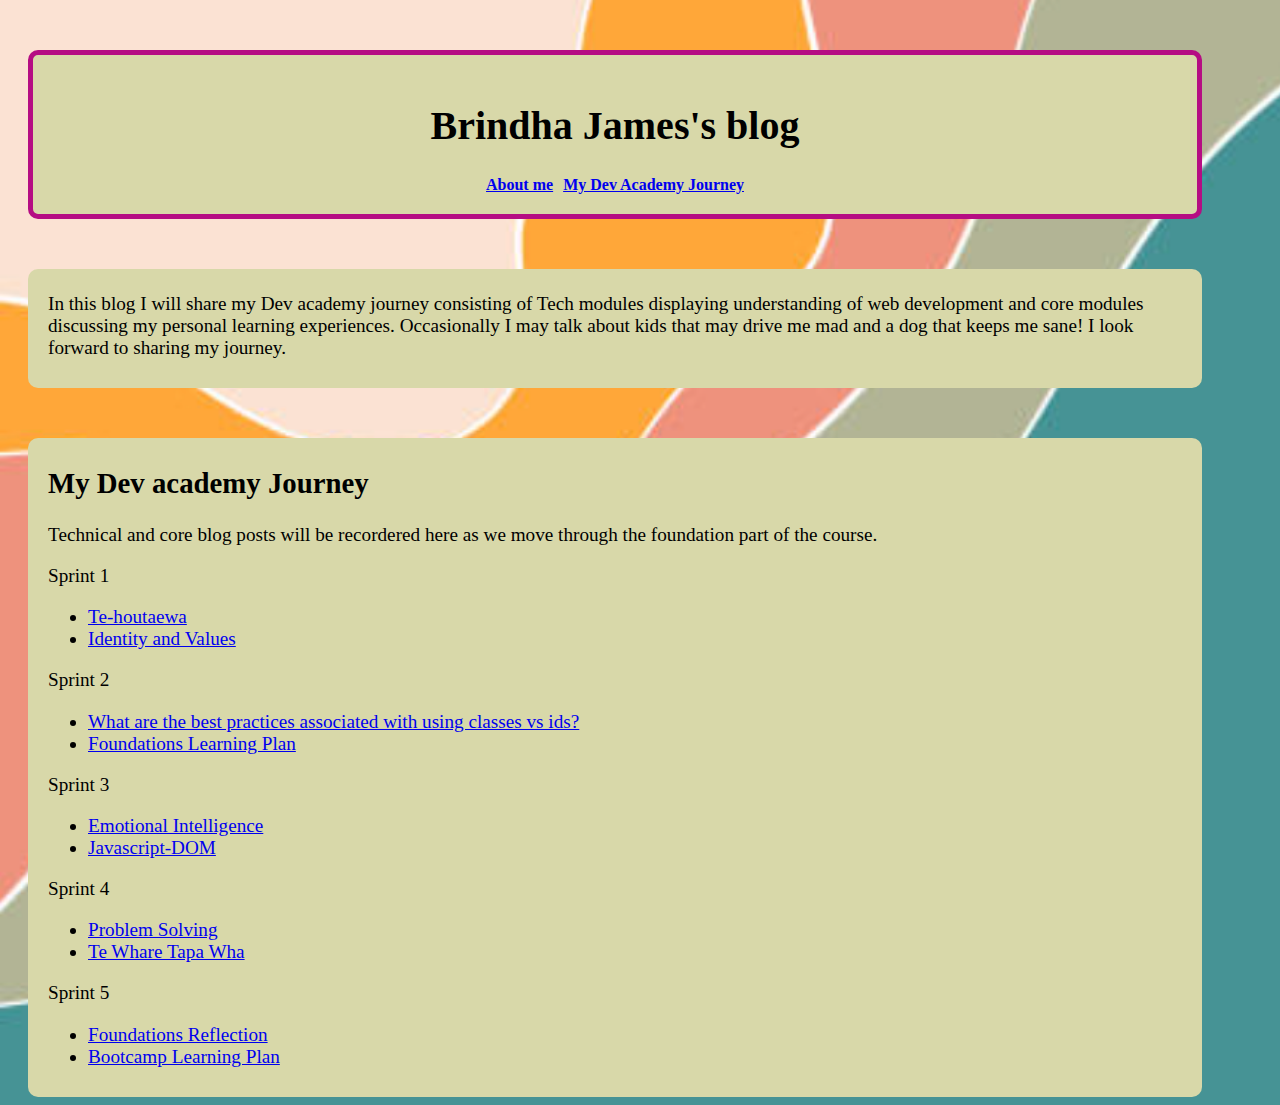
<file: index.html>
<!DOCTYPE HTML>
<html lang="en">
  <head>
      <meta charset="UTF-8">
      <meta name="viewport" content="width=device-width, initial-scale=1.0">
      <link rel="stylesheet" href="styles/main.css">
      
      <title>Brindha's Blog</title>
  </head>

  <body class="background">
  <div class="div-1">
      
    <h1 id="fontsize">  Brindha James's blog  </h1> 

      <span class="solid"> <a href="blog/about-me.html">About me</a></span>

      <span class="solid"><a href="#my-dev-academy-journey">My Dev Academy Journey</a></span> 
  
  </div>
   
    
  <div class="div2n3">
     
    <p> 
     In this blog I will share my Dev academy journey consisting of Tech modules displaying understanding of web development and core modules discussing my personal learning experiences.  Occasionally I may talk about kids that may drive me mad and a dog that keeps me sane!
     I look forward to sharing my journey.</p>
    </p> 
  </div >

  <div class="div2n3">
    <h2 id="my-dev-academy-journey"> My Dev academy Journey </h2>
    <p>Technical and core blog posts will be recordered here as we move through the foundation part of the course.</p>

   
    
      Sprint 1
      <ul><li><a href="blog/te-houtaewa-template.html">Te-houtaewa</a></li>
        <li><a href="blog/identity-values.html">Identity and Values</a></li>
       
      </ul>

      Sprint 2
      <ul>
       <li><a href="blog/html-css.html">What are the best practices associated with using classes vs ids? </li>
        <li><a href="blog/learning-plan.html">Foundations Learning Plan</a></li>
       </ul>
       
       Sprint 3
       <ul>
        <li><a href="blog/Emotional-Intelligence.html">Emotional Intelligence</a></li>
         <li><a href="blog/javascript-dom.html">Javascript-DOM</a></li> 
      </ul>

      Sprint 4
      <ul>
       <li><a href="blog/problem-solving.html">Problem Solving</a></li>
        <li><a href="blog/sprint4-te-whare-tapa-wha.html">Te Whare Tapa Wha</a></li> 
     </ul>
     
      Sprint 5
      <ul>
       <li><a href="blog/foundations-reflection.html">Foundations Reflection</a></li>
        <li><a href="blog/bootcamp-learning-plan.html ">Bootcamp Learning Plan</a></li>
       </ul>
      
    
    
  </div>


</body>

</html>
</file>
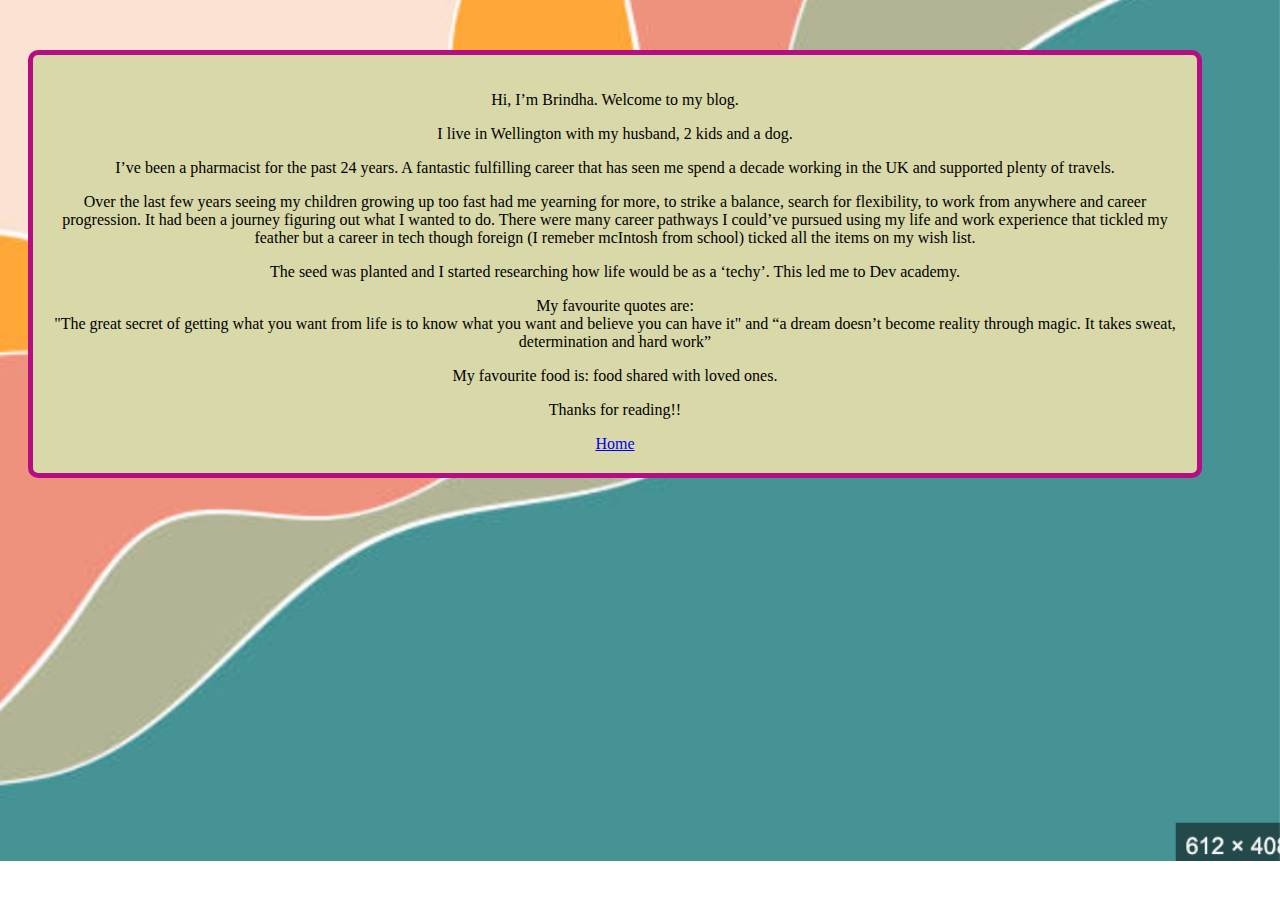
<file: blog/about-me.html>
<!DOCTYPE html>
<html lang="en">
  <head>
        <meta charset="UTF-8">
        <meta name="viewport" content="width=device-width, initial-scale=1.0">
        <link href="../styles/main.css" rel="stylesheet" type="text/css">
       
  <head>
    
    
  <body class="background">
    <div class="div-1">

    <p>Hi, I’m Brindha. Welcome to my blog. </p>
    <p>I live in Wellington with my husband, 2 kids and a dog. </p>
    <p>I’ve been a pharmacist for the past 24 years. A fantastic fulfilling career that has seen me spend a decade working in the UK and supported plenty of travels. </p>
    <p> Over the last few years seeing my children growing up too fast had me yearning for more, to strike a balance, search for flexibility, 
        to work from anywhere and career progression. </b>It had been a journey figuring out what I wanted to do.
        There were many career pathways I could’ve pursued using my life and work experience that tickled my feather but a career in tech though foreign 
        (I remeber mcIntosh from school) ticked all the items on my wish list. 
    <p>The seed was planted and I started researching how life would be as a ‘techy’. This led me to Dev academy.</p>
    <p> My favourite quotes are: </br> 
       "The great secret of getting what you want from life is to know what you want 
       and believe you can have it"  and
        “a dream doesn’t become reality through magic. It takes sweat, determination and hard work”</p>
    <p>My favourite food is: food shared with loved ones.</p>
          
    <p>Thanks for reading!!</p>
    <a href="../index.html">Home</a>
    </div>
    
    
</body>

        </html>
</file>
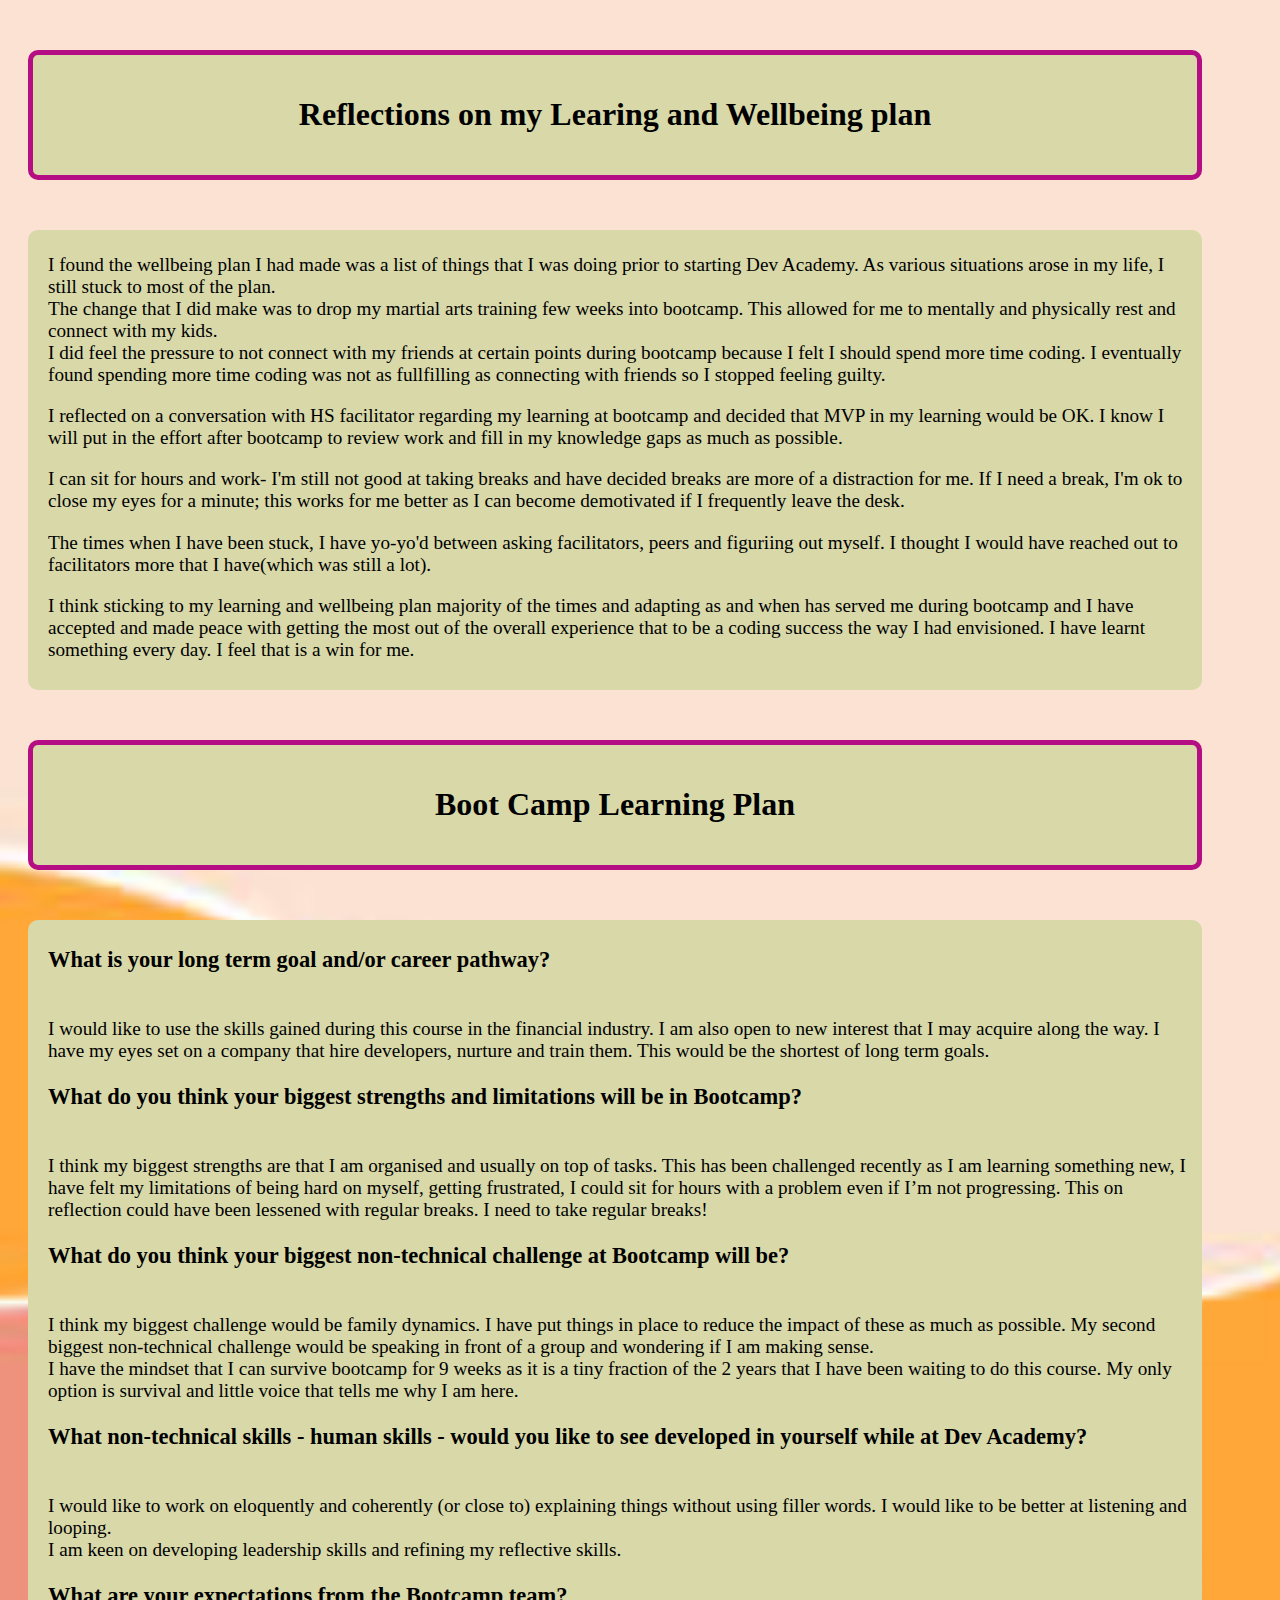
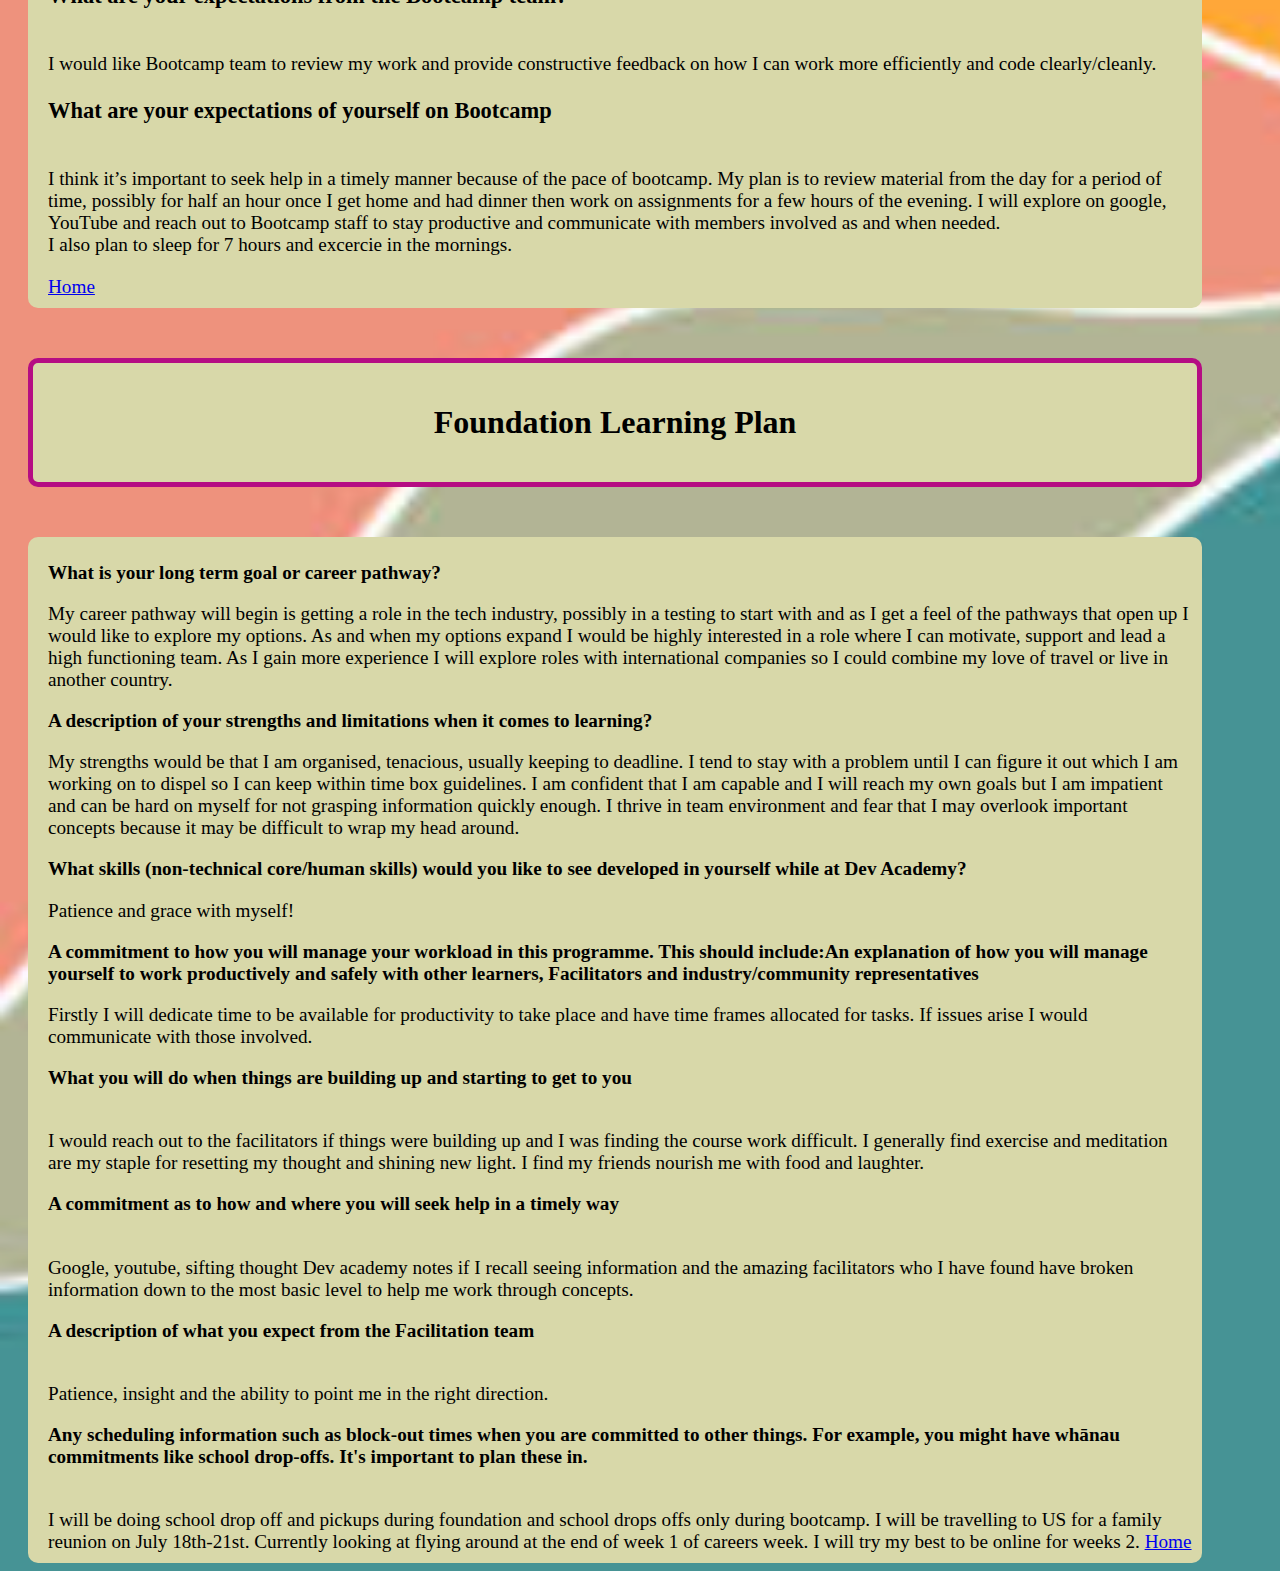
<file: blog/bootcamp-learning-plan.html>
<!DOCTYPE html>
<html lang="en">
<head>
        <meta charset="UTF-8">
        <meta name="viewport" content="width=device-width, initial-scale=1.0">
        <link href="../styles/main.css" rel="stylesheet" type="text/css">
</head>
<body class="background">

  <div class="div-1"> 
    <h1>Reflections on my Learing and Wellbeing plan </h1>
    </div>  

    <div class="div2n3 ">

    <p>I found the wellbeing plan I had made was a list of things that I was doing prior to starting Dev Academy. As various situations arose in my life, I still stuck to most of the plan. 
      <br>The change that I did make was to drop my martial arts training few weeks into bootcamp. This allowed for me to mentally and physically rest and connect with my kids. 
      <br>I did feel the pressure to not connect with my friends at certain points during bootcamp because I felt I should spend more time coding. I eventually found spending more time coding was not as fullfilling as connecting with friends so I stopped feeling guilty.
    </p>

    <p>I reflected on a conversation with HS facilitator regarding my learning at bootcamp and decided that MVP in my learning would be OK. I know I will put in the effort after bootcamp to review work and fill in my knowledge gaps as much as possible.
    </p>

    <p>I can sit for hours and work- I'm still not good at taking breaks and have decided breaks are more of a distraction for me. If I need a break, I'm ok to close my eyes  for a minute; this works for me better as I can become demotivated if I  frequently leave the desk.  
    </p>
    <p>The times when I have been stuck, I have yo-yo'd between asking facilitators, peers and figuriing out myself. I thought I would have 
      reached out to facilitators more that I have(which was still a lot).
    </p>

    <p>I think sticking to my learning and wellbeing plan majority of the times and adapting as and when has served me during bootcamp and I have accepted and made peace with getting the most out of the overall experience that to be a coding success the way I had envisioned. I have learnt something every day. I feel that is a win for me.</p>
    </div>



    
 <div class="div-1"> 
<h1>Boot Camp Learning Plan</h1>
</div>  
<div class="div2n3 ">
    <p>
    <h3>What is your long term goal and/or career pathway?</h3>
      <br> I would like to use the skills gained during this course in the financial industry. I am also open to new interest that I may acquire along the way. I have my eyes set on a company that hire developers, nurture and train them. This would be the shortest of long term goals. 
    </p>
    <p>
    <h3>What do you think your biggest strengths and limitations will be in Bootcamp?</h3>
      <br>I think my biggest strengths are that I am organised and usually on top of tasks. This has been challenged recently as I am learning something new,  I have felt my limitations of being hard on myself, getting frustrated, I could sit for hours with a problem even if I’m not progressing. This on reflection could have been lessened with regular breaks. I need to take regular breaks! 
    </p>
    <p> <h3>What do you think your biggest non-technical challenge at Bootcamp will be?</h3> 
      <br>I think my biggest challenge would be family dynamics. I have put things in place to reduce the impact of these as much as possible. My second biggest non-technical challenge would be speaking in front of a group and wondering if I am making sense. <br> I have the mindset that I can survive bootcamp for 9 weeks as it is a tiny fraction of the 2 years that I have been waiting to do this course. My only option is survival and little voice that tells me why I am here.
    </p>

    <p> <h3>What non-technical skills - human skills - would you like to see developed in yourself while at Dev Academy?</h3> 
      <br>I would like to work on eloquently and coherently (or close to) explaining things without using filler words. I would like to be better at listening and looping. <br>I am keen on developing leadership skills and refining my reflective skills.
    </p>
    <p> <h3>What are your expectations from the Bootcamp team?</h3> 
      <br>I would like Bootcamp  team to review my work and provide constructive feedback on how I can work more efficiently and code clearly/cleanly.
    </p>
    <p> <h3> What are your expectations of yourself on Bootcamp </h3> 
      <br>I think it’s important to seek help in a timely manner because of the pace of bootcamp.  My plan is to review material from the day for a period of time, possibly for  half an hour once I get home and had dinner then work on assignments for a few hours of the evening. I will explore on google, YouTube and reach out to Bootcamp staff to stay productive and communicate with members involved as and when needed. 
      <br>I also plan to sleep for 7 hours and excercie in the mornings.
    </p>
    <a href="../index.html">Home</a>
</div>


  <div class="div-1"> <h1>Foundation Learning Plan </h1>
  </div>
  <div class="div2n3"><p class="aha"> What is your long term goal or career pathway?

  </p>
  My career pathway will begin is getting a role in the tech industry, 
  possibly in a testing to start with and as I get a feel of the pathways 
  that open up I would like to explore my options. As and when my options expand 
  I would be highly interested in a role where I can motivate, support and lead a 
  high functioning team. As I gain more experience I will explore roles with international 
  companies so I could combine my love of travel or live in another country.
 


  <p class="aha">A description of your strengths and limitations when it comes to learning?</p>
  My strengths would be that I am organised, tenacious, usually keeping to deadline. 
  I tend to stay with a problem until I can figure it out which I am working on to dispel so
  I can keep within time box guidelines. I am confident that I am capable and I will reach my
  own goals but I am impatient and can be hard on myself for not grasping information quickly enough. 
  I thrive in team environment and fear that I may overlook important concepts because it 
  may be difficult to wrap my head around. 




  <p class="aha">What skills (non-technical core/human skills) would you like to see developed 
  in yourself while at Dev Academy?</p>
  Patience and grace with myself!



  <p class="aha">A commitment to how you will manage your workload in this programme. 
  This should include:</b>An explanation of how you will manage yourself to work productively
   and safely with other learners, 
  Facilitators and industry/community representatives
  </p>
  Firstly I will dedicate time to be available for productivity
  to take place and have time frames allocated for tasks.
  If issues arise I would communicate with those involved.

 
  <p class="aha">What you will do when things are building up and starting to get to you
  </p>

  </br>I would reach out to the facilitators if  things were building up and
  I was finding the course work difficult. I generally find exercise and meditation 
  are my staple for resetting my thought and shining new light. I find my friends nourish me with food and laughter.


  <p class="aha">A commitment as to how and where you will seek help in a timely way
  </p>
  </br>Google, youtube, sifting thought Dev academy notes if I recall seeing 
  information and the amazing facilitators who I have found have broken information 
  down to the most basic level to help me work through concepts.

 
  <p class="aha">A description of what you expect from the Facilitation team
  </p>
  </br>Patience, insight and the ability to point me in the right direction.

  

  <p class="aha">Any scheduling information such as block-out times when you 
  
  are committed to other things. For example, you might have whānau commitments 
  like school drop-offs. It's important to plan these in.
  </p>
  </br>I will be doing school drop off and pickups during foundation and  
  school drops offs only during bootcamp. I will be travelling to US for a 
  family reunion on July 18th-21st. Currently looking at flying around at the 
  end of week 1 of careers week. I will try my best to be online for weeks 2. 
  <a href="../index.html">Home</a>
</div>

</body> 
</html>
</file>
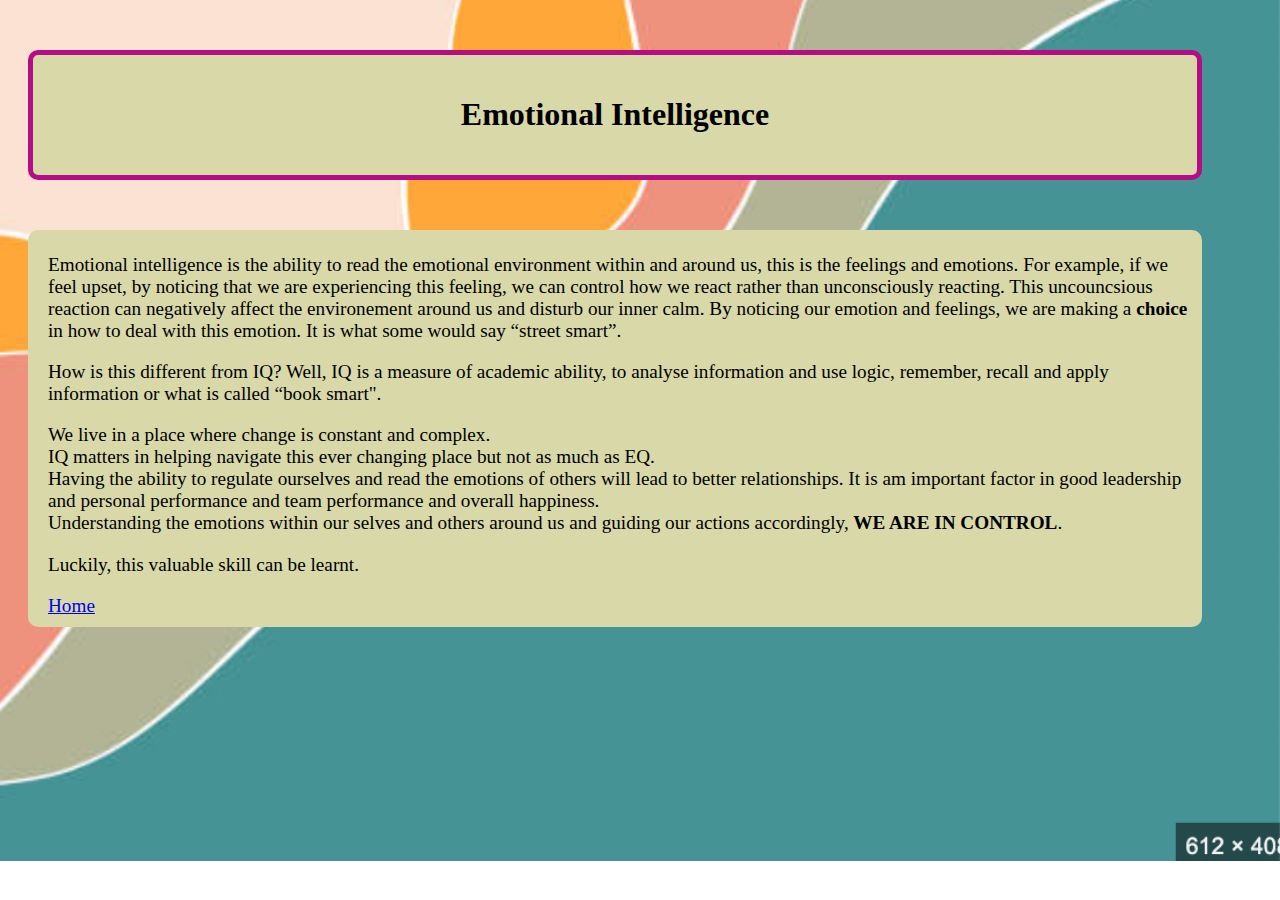
<file: blog/emotional-intelligence.html>
<!DOCTYPE html>
<html lang="en">
  <head>
        <meta charset="UTF-8">
        <meta name="viewport" content="width=device-width, initial-scale=1.0">
        <link href="../styles/main.css" rel="stylesheet" type="text/css">
        <title>Emotional-Intelligence</title>
 </head>
 <body class="background">
        
        <div class="div-1"> 
          <h1> Emotional Intelligence</h1>
        </div>
        <div class="div2n3">
<p>
  Emotional intelligence is the ability to read the emotional environment 
  within and around us, this is the feelings and emotions. 
  For example, if we feel upset, by
  noticing that we are experiencing this feeling, we can control how we react
  rather than unconsciously reacting. This uncouncsious reaction can negatively
  affect the environement around us and disturb our inner calm. By noticing our emotion 
  and feelings, we are making a <b>choice</b> in how to deal with this emotion. 
  It is what some would say “street smart”.
</p>

<p>
  How is this different from IQ? Well, IQ is a measure of academic ability, 
  to analyse information and use logic, remember, recall and apply information
  or what is called “book smart".
</p>
<p>
  We live in a place where change is constant and complex. 
  <br> IQ matters in helping navigate this ever changing place
  but not as much as EQ.
 <br> Having the ability to regulate ourselves and read the emotions of
  others will lead to better relationships. It is am important factor in good leadership and 
  personal performance and team performance and overall happiness.
  <br>Understanding the emotions within our selves and others around us and guiding our actions 
  accordingly,<b> WE ARE IN CONTROL</b>. 
</p>
  
<p>Luckily, this valuable skill can be learnt.
</p>
<a href="../index.html">Home</a>

</div>
  
 </body>








</html>
</file>
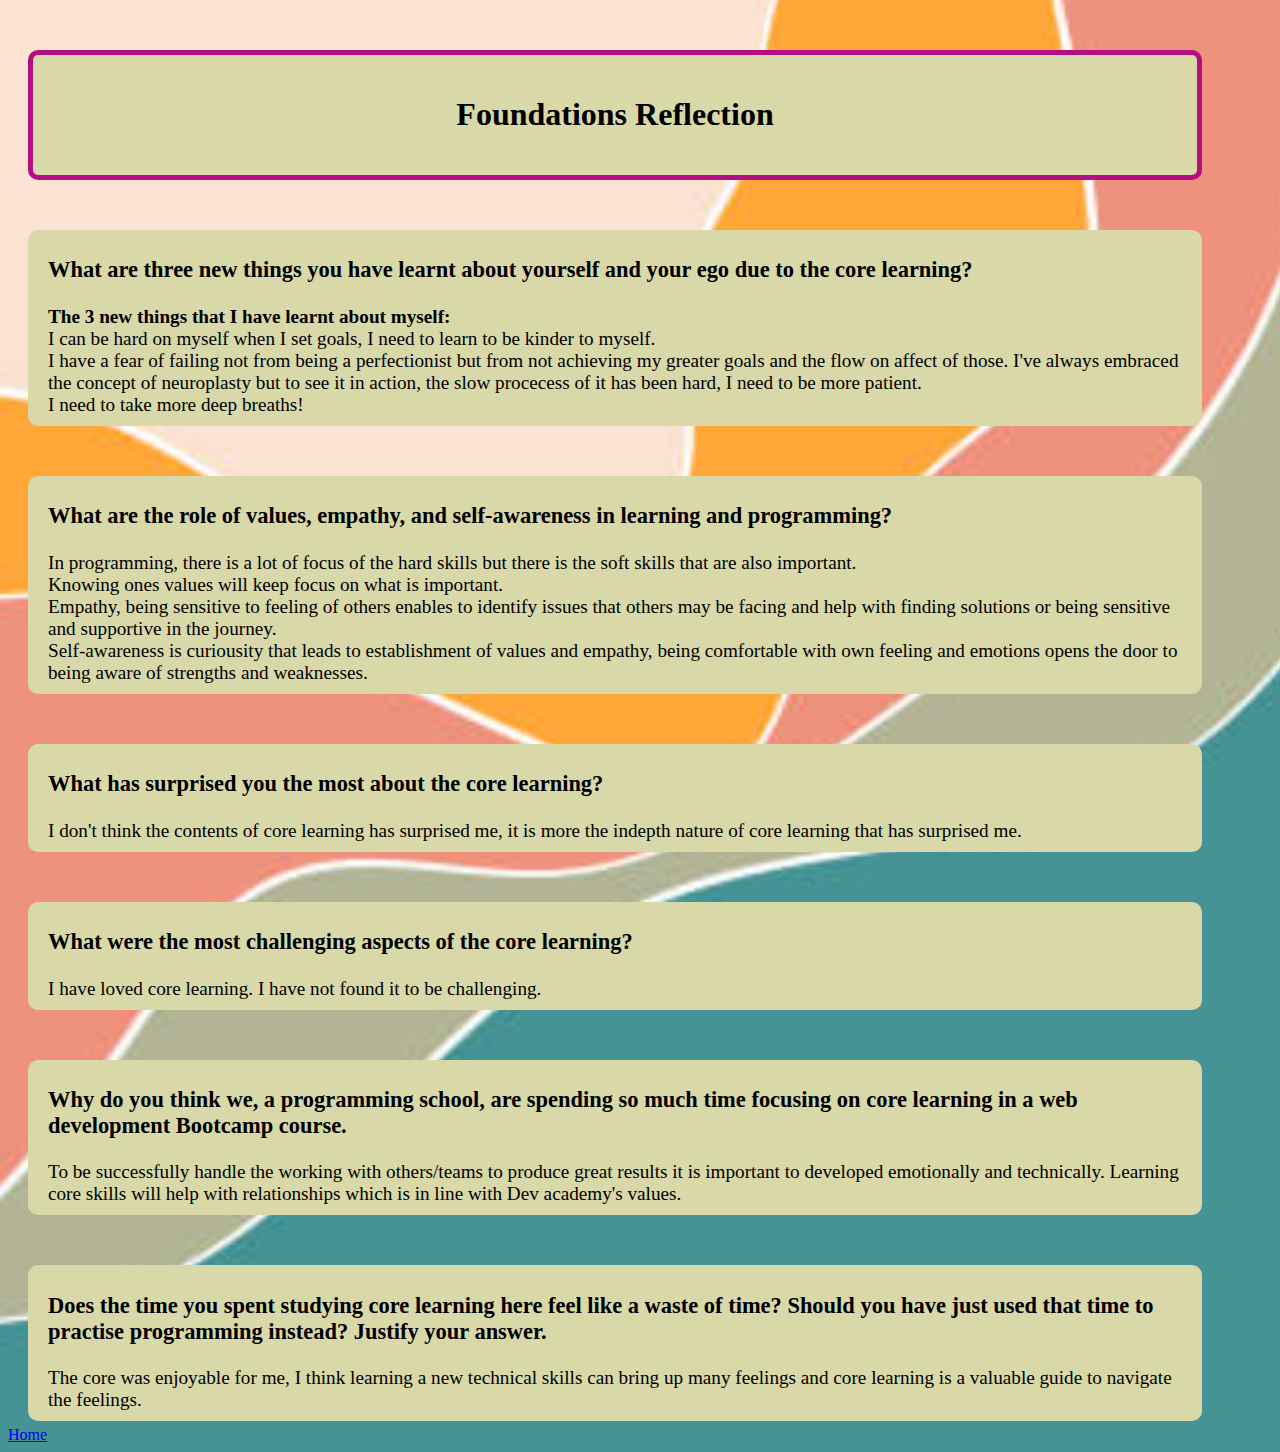
<file: blog/foundations-reflection.html>
<!DOCTYPE html>
<html lang="en">
<head>
      <meta charset="UTF-8">
      <meta name="viewport" content="width=device-width, initial-scale=1.0">
      <link href="../styles/main.css" rel="stylesheet" type="text/css">
      <title>sprint 5 Core blog</title>
</head>
<body class="background">
  <div class="div-1">
    <h1>Foundations Reflection </h1> 
  </div> 
  <div class="div2n3">
   
      <h3> What are three new things you have learnt about yourself and your ego due to the core learning?
      </h3>
    
     <b> The 3 new things that I have learnt about myself:</b>
    <br>I can be hard on myself when I set goals, I need to learn to be kinder to myself.
    <br>I have a fear of failing not from being a perfectionist but from not achieving my greater goals and the flow on affect of those.
    I've always embraced the concept of neuroplasty but to see it in action, the slow procecess of it has been hard, I need to be more patient.
    <br>I need to take more deep breaths!
   
  </div>
  <div class="div2n3">
    <h3>What are the role of values, empathy, and self-awareness in learning and programming?</h3>
    
    In programming, there is a lot of focus of the hard skills but there is the soft skills that are also important.
    <br>Knowing ones values will keep focus on what is important.

    <br> Empathy, being sensitive to feeling of others enables to identify issues that others may be facing and help with finding solutions or being sensitive and supportive in the journey.

    <br> Self-awareness is curiousity that leads to establishment of values and empathy, being comfortable with own feeling and emotions opens the door to  being aware of strengths and weaknesses.
  </div>


  <div class="div2n3">
    <h3>What has surprised you the most about the core learning?</h3>
      I don't think the contents of core learning has surprised me, it is more the indepth nature of core learning that has surprised me.
  </div>

  <div class="div2n3">
    <h3>What were the most challenging aspects of the core learning?</h3>

    I have loved core learning. I have not found it to be challenging.
  </div>
  <div class="div2n3">
    <h3>Why do you think we, a programming school, are spending so much time focusing on core learning in a web development Bootcamp course. </h3>
    To be successfully handle the working with others/teams to produce great results it is important to developed emotionally and technically. Learning core skills will help with relationships which is in line with Dev academy's values.
  </div>

  <div class="div2n3">
    <h3>Does the time you spent studying core learning here feel like a waste of time? Should you have just used that time to practise programming instead? Justify your answer.</h3>
    The core was enjoyable for me, I think learning a new technical skills can bring up many feelings and core learning is a valuable  guide to navigate the feelings.
  </div>
  <a href="../index.html">Home</a>
  
</body>





</html>
</file>
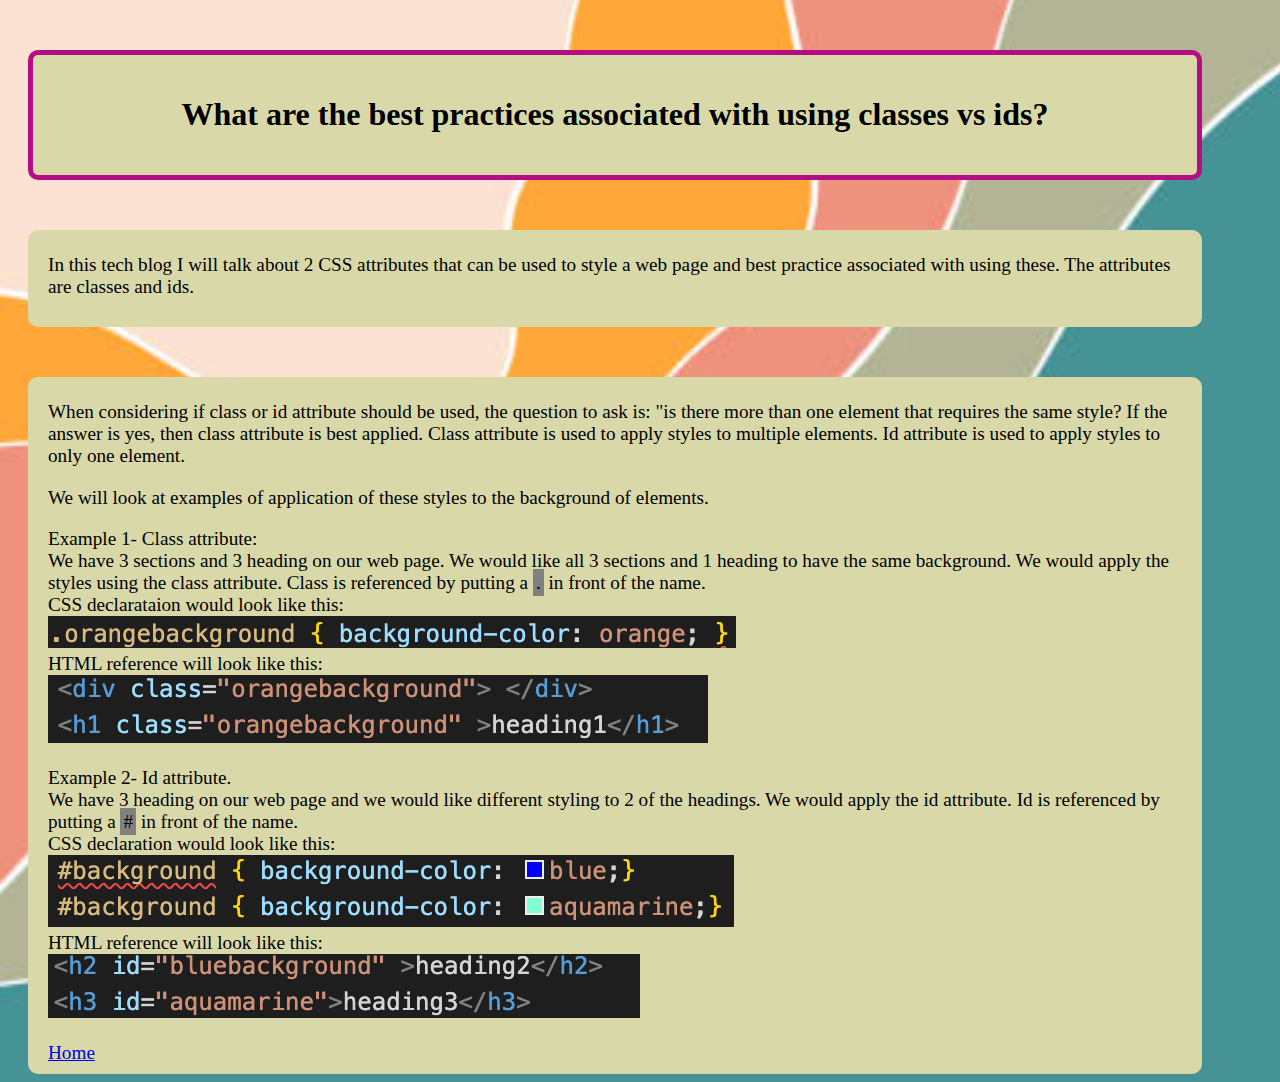
<file: blog/html-css.html>
<!DOCTYPE html>
<html lang="en">
    <head>
        <meta charset="UTF-8">
        <meta name="viewport" content="width=device-width, initial-scale=1.0">
    <link rel="stylesheet" href="../styles/main.css">
    <title>Sprint-2 Tech Blog</title>
</head>
<body class="background">
  <div class="div-1">
    <h1> What are the best practices associated with using classes vs ids? </h1>
</div> 
<div class="div2n3">
<p>In this tech blog I will talk about 2 CSS attributes that can be used to style a web page and best practice associated with using these. The attributes are classes and ids.
  
</div>

<div class="div2n3">
</p>
<p> When considering if class or id attribute should be used, the question to ask is: "is there more than one element that requires the same style? If the answer is 
    yes, then class attribute is best applied. Class attribute is used to apply styles to multiple elements. Id attribute is used to apply styles to only one element. </p>

    <p>  We will look at examples of application of these styles to the background of elements. </p>
    <p>Example 1- Class attribute:
    </br> We have 3 sections and 3 heading on our web page. 
     We would like all 3 sections and 1 heading to have the same background.
        We would apply the styles using the class attribute. Class is referenced by putting a <span class="bold">.</span> in front of the name. </br>
CSS declarataion would look like this:<br>  <img src="../Images/class .png" alt="class"><br>
HTML reference will look like this: </br>  <img src="../Images/class tag.png" alt="class-tag"></br>
</p>
<p>Example 2- Id attribute. 
</br>We have 3 heading on our web page and we would like different styling to 2 of the headings. 
    We would apply the id attribute. Id is referenced by putting a <span class="bold">#</span> in front of the name.
</br>CSS declaration would look like this: </br><img src="../Images/Id .png" alt="Id"> 
</br>HTML reference will look like this: </br> <img src="../Images/Id tag.png" alt="Id-tag">

    </p>
    <a href="../index.html">Home</a>
    </div>

</body>


</html>
</file>
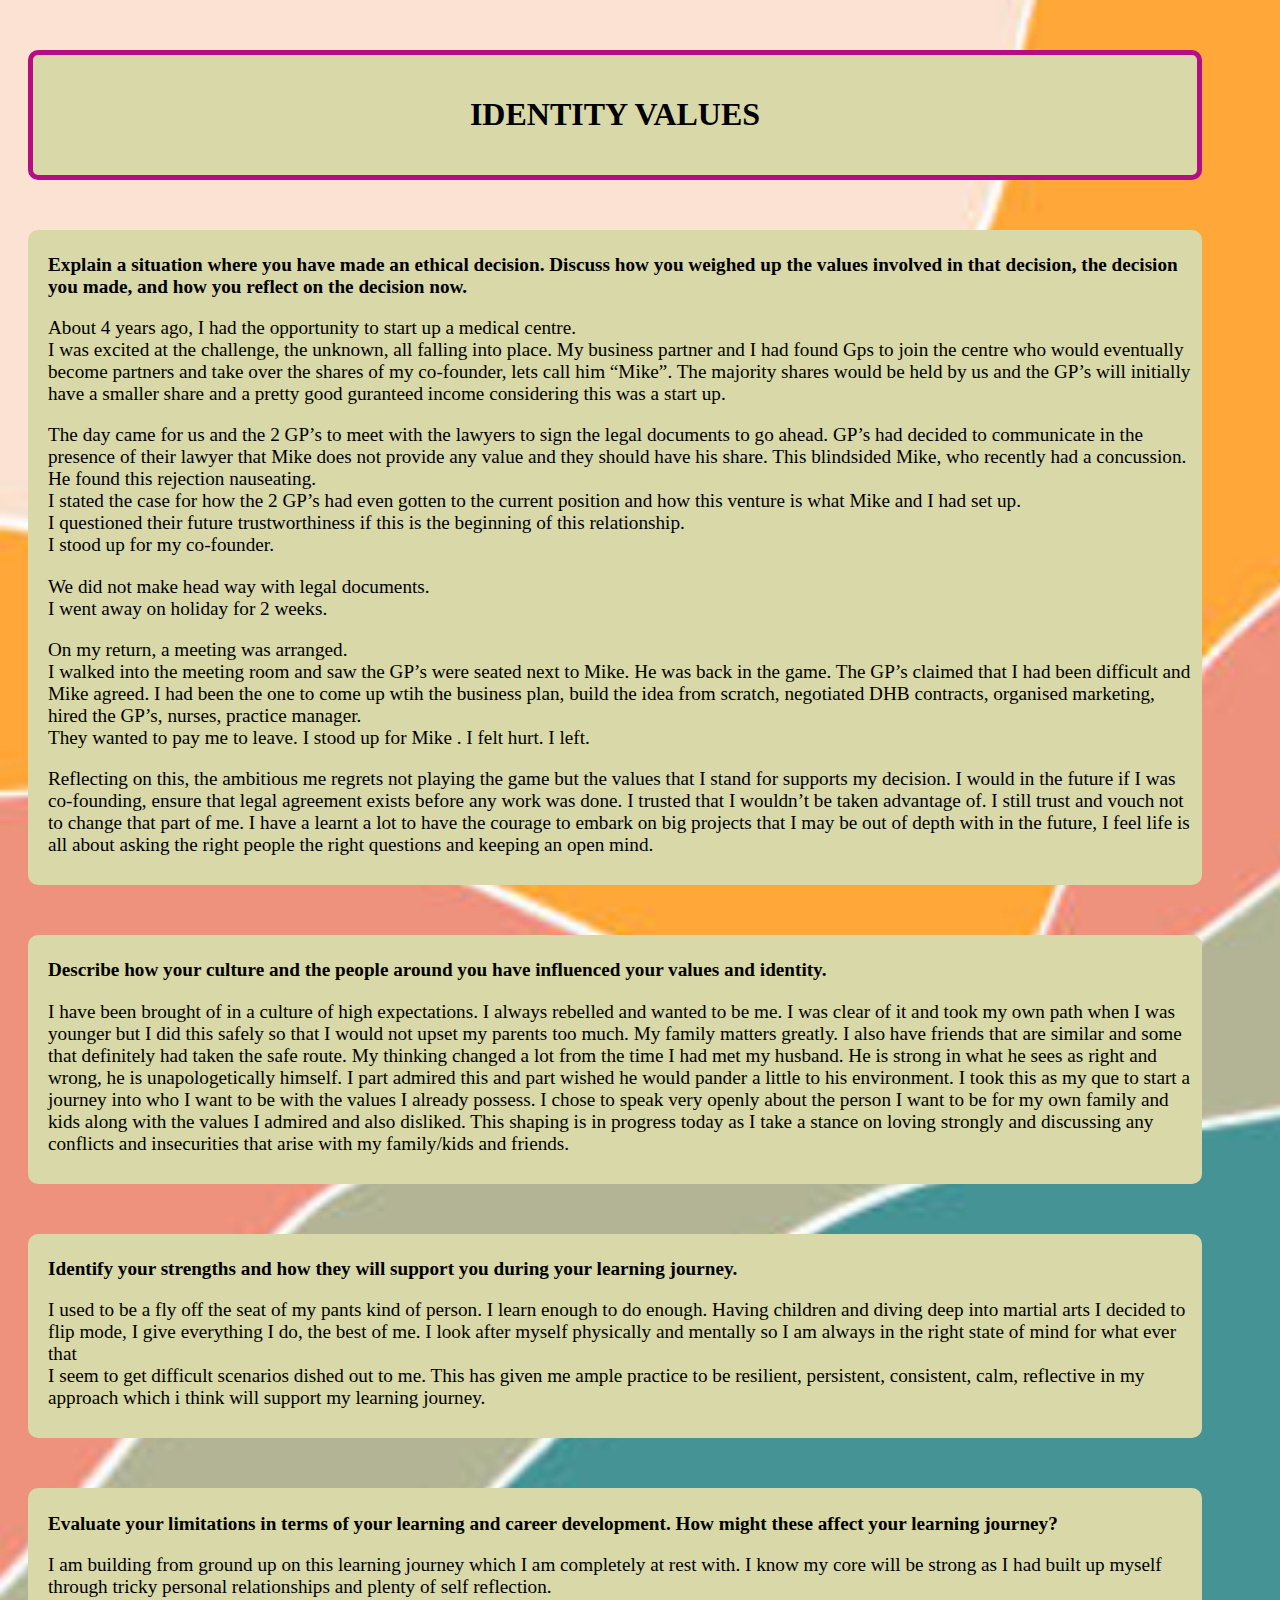
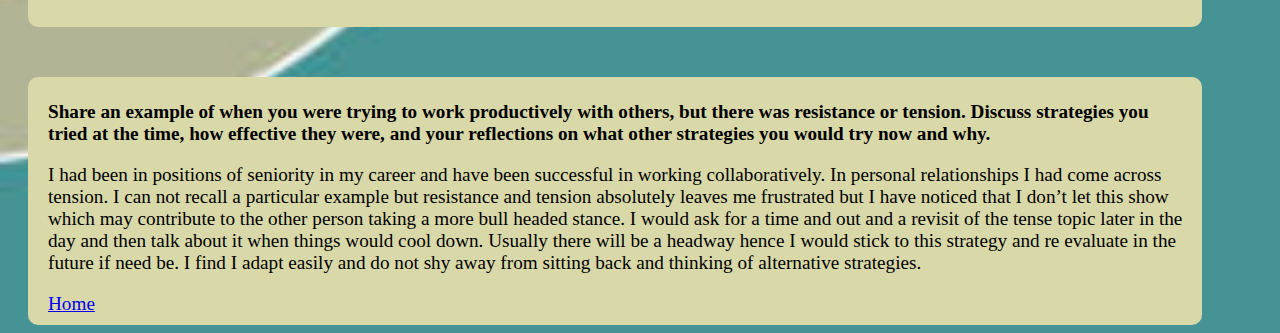
<file: blog/identity-values.html>
<!DOCTYPE html>
<html lang="en">
    <head>
        <meta charset="UTF-8">
        <meta name="viewport" content="width=device-width, initial-scale=1.0">
        <link href="../styles/main.css" rel="stylesheet" type="text/css">
       

      <title>Identity-Values</title>
    </head>
    <body class="background">
      

    <div class="div-1">
    <h1 >IDENTITY VALUES</h1>
  </div>
  <div class="div2n3">
    <p class="aha">Explain a situation where you have made an ethical decision. Discuss how you weighed
       up the values involved in that decision, the decision you made, and how you reflect on the decision now.
    </p>
    <p>About 4 years ago, I had the opportunity to start up a medical centre.  
      </br>I was excited at the challenge, the unknown, all falling into place.
      My business partner and I had found Gps to join the centre who would eventually become partners and take over 
      the shares of my co-founder, lets call him “Mike”. The majority shares would be held by us and the GP’s 
      will initially have a smaller share and a pretty good guranteed income
      considering this was a start up. 
      
    </p>
    <p>
    The day came for us and the 2 GP’s to meet with the lawyers to sign
     the legal documents to go ahead. GP’s had decided to communicate in
     the presence of their lawyer that Mike does not provide any value 
     and they should have his share. This blindsided Mike, who recently 
     had a concussion. He found this rejection nauseating.  
  </br>I stated the case for how the 2 GP’s 
      had even gotten to the current position and how this venture is 
      what Mike and I had set up. </br>I questioned their future 
      trustworthiness if this is the beginning of this relationship.
    </br> I stood up for my co-founder. 
</p>
<p>We did not make head way with legal documents. 
</br>I went away on holiday for 2 weeks.</p>

<p>On my return, a meeting was arranged. 
</br>I walked into the meeting room and saw the GP’s were seated next
to Mike. <span id="aha">He was back in the game. </span>
 The GP’s claimed that I had been difficult and Mike agreed. 
 
 <span class="thought">I had been the one to come up wtih the  business plan, 
  build the idea from scratch, negotiated DHB contracts, 
  organised marketing, hired the GP’s, nurses, practice manager.</span> 
 </br>They wanted to pay me to leave. I stood up for Mike . I felt hurt. I left.
</p>
<p>
  Reflecting on this, the ambitious me regrets not playing the game but the values that I stand for supports my decision. I would in the future if I was co-founding, ensure that legal agreement exists before any work was done. I trusted that I wouldn’t be taken advantage of. I still trust and vouch not to change that part of me.
   I have a learnt a lot to have the courage to embark on big projects that I may be out of depth with in the future, I feel life is all about asking the right people the right questions and keeping an open mind.
  </p>
  </div>
  <div class="div2n3">
  <p class="aha">Describe how your culture and the people around you have influenced your values and identity.
  </p>
<p>I have been brought of in a culture of high expectations. I always rebelled and wanted to be me. I was clear of it and took my own path when I was younger but I did this safely so that I would not upset my parents too much. My family matters greatly. I also have friends that are similar and some that definitely had taken the safe route. My thinking changed a lot from the time I had met my husband. He is strong in what he sees as right and wrong, he is unapologetically himself. I part admired this and part wished he would pander a little to his environment. I took this as my que to start a journey into who I want to be with the values I already possess. I chose to speak very openly about the person I want to be for my own family and kids along with the values I admired and also disliked. This shaping is in progress today as I take a stance on loving strongly and discussing any conflicts and insecurities that arise with my family/kids and friends.
</p>
</div>

<div class="div2n3">
<p class="aha">Identify your strengths and how they will support you during your learning journey.
</p>
<p>I used to  be a fly off the seat of my pants kind of person. I learn enough to do enough. Having children and diving deep into martial arts I decided to flip mode, I give everything I do, the best of me. I look after myself physically and mentally so I am always in the right state of mind for what ever that </br> I seem to get difficult scenarios dished out to me. This has given me ample practice to be resilient, persistent, consistent, calm, reflective in my  approach which i think will support my learning journey.
</p>
</div>
<div class="div2n3">
<p class="aha">Evaluate your limitations in terms of your learning and career development. How might these affect your learning journey?
</p>
<p>I am building from ground up on this learning journey which I am completely at rest with. I know my core will be strong as I had built up myself through tricky personal relationships and plenty of self reflection.
</p>
</div>

<div class="div2n3">
<p class="aha"> Share an example of when you were trying to work productively with others, but there was resistance or tension. Discuss strategies you tried at the time, how effective they were, and your reflections on what other strategies you would try now and why.
</p>
<p>
  I had been in positions of seniority in my career and have  been successful in working collaboratively. In personal relationships I had come across tension. I can not recall a particular example but resistance and tension absolutely leaves me frustrated but I have noticed that I don’t let this show which may contribute to the other person taking a more bull headed stance. I would ask for a time and out and a revisit of the tense topic later in the day and then talk about it when things would cool down. Usually there will be a headway hence I would stick to this strategy and re evaluate in the future if need be. I find I adapt easily and do not shy away from sitting back and thinking of alternative strategies.
  </p>
  <a href="../index.html">Home</a>

</div>
 

        
    </body>
</html>
</file>
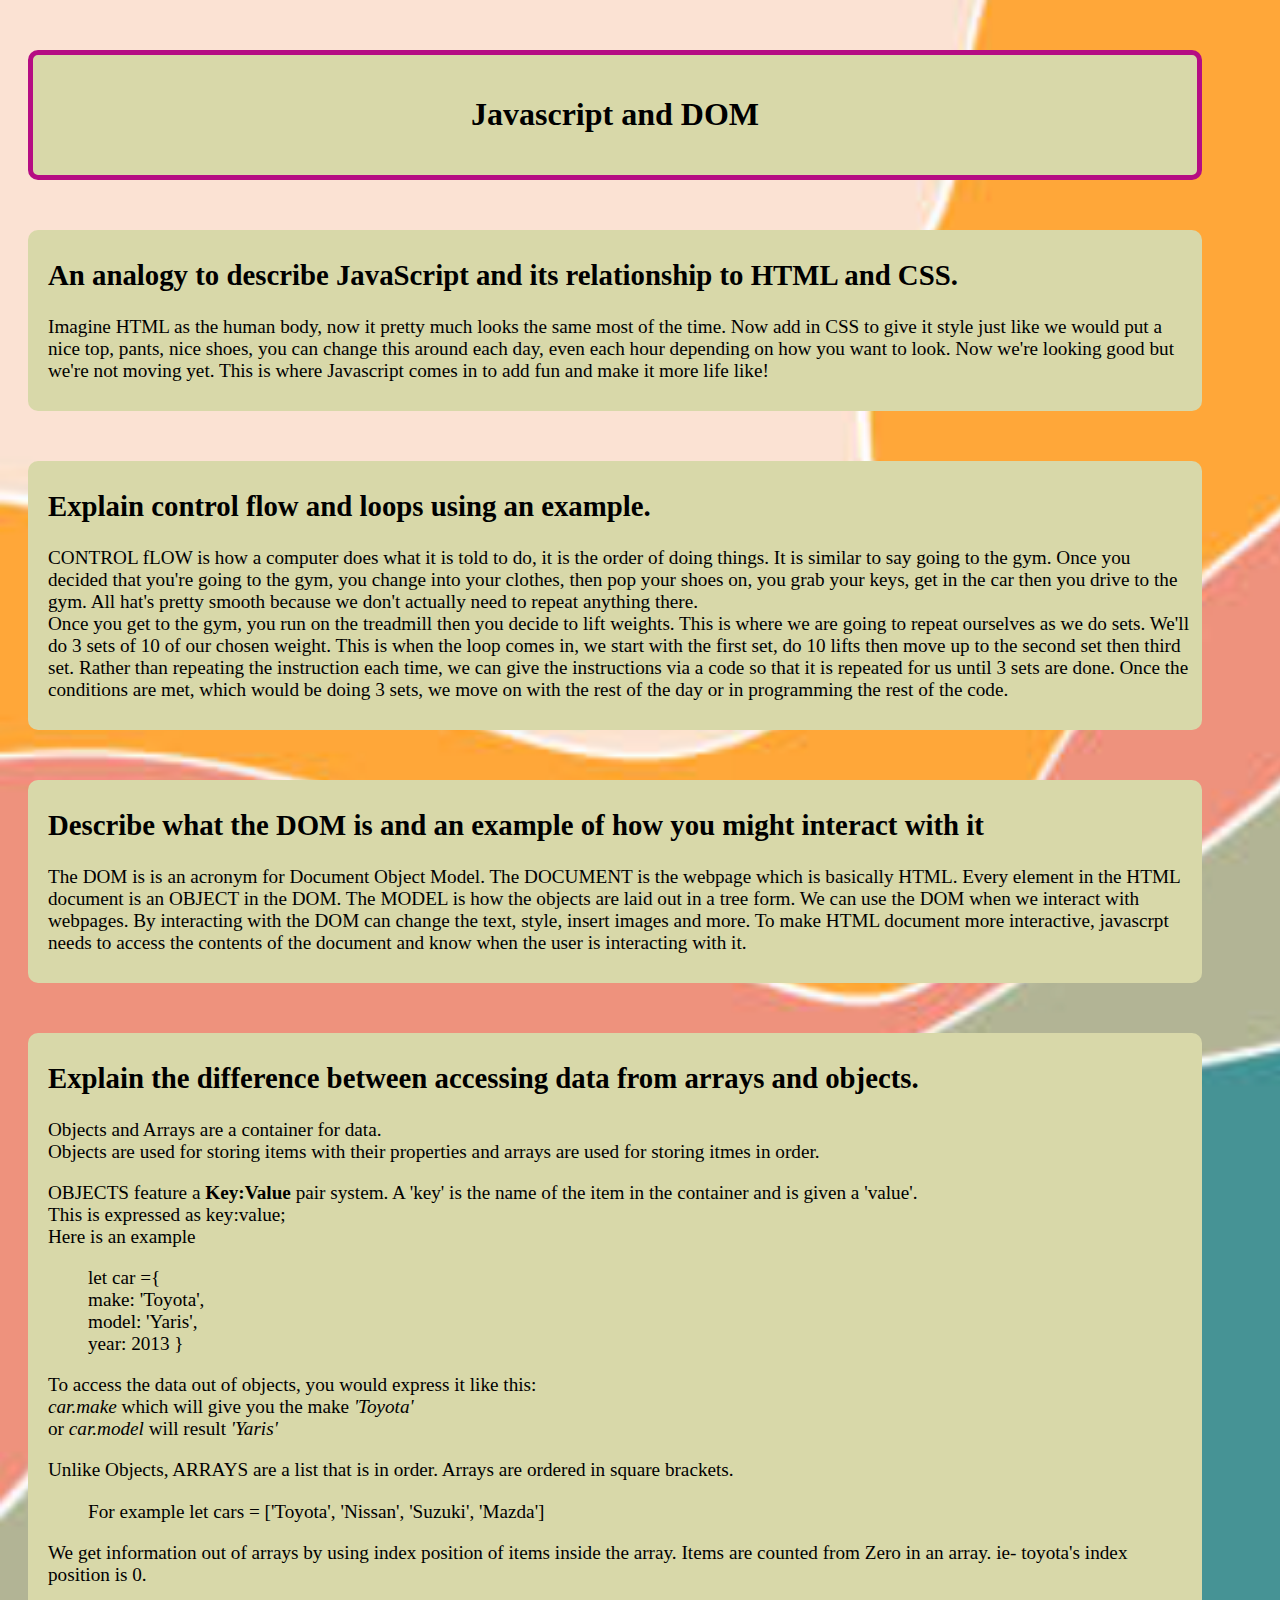
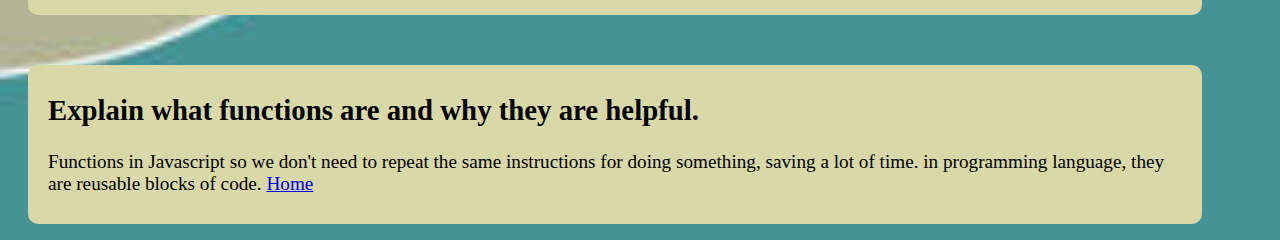
<file: blog/javascript-dom.html>
<!DOCTYPE html>
<html lang="en">
  <head>
        <meta charset="UTF-8">
        <meta name="viewport" content="width=device-width, initial-scale=1.0">
        <link href="../styles/main.css" rel="stylesheet" type="text/css">
       <title>sprint 3 Tech blog</title>
  </head>
  <body class="background">
<div class="div-1">
  <h1>Javascript and DOM </h1> 
</div>  
<div class="div2n3">
  <h2><b>An analogy to describe JavaScript and 
    its relationship to HTML and CSS.</b></h2>
    <p>
Imagine HTML as the human body, now it pretty much looks the same most of the time.
 Now add in CSS to give it style just like we would put a nice top, pants, nice shoes, you can change 
 this around each day, even each hour depending on how you want to look. 
 Now we're looking good but we're not moving yet. This is where Javascript comes in 
 to add fun and make it more life like! 
 </div>
 <div class="div2n3">

    </p>
  <h2><b>Explain control flow and loops using an 
    example. </b></h2>
  <p>CONTROL fLOW is how a computer does what it is told 
    to do, it is the order of doing things. It is similar to say going to the gym. Once you decided that you're going to the gym,
    you change into your clothes, then pop your shoes on, you grab your keys, get in the car then you drive to the gym.
    All hat's pretty smooth because we don't actually need to repeat anything there. 
    <br> Once you get to the gym, you run on the treadmill then you decide to lift weights.
    This is where we are going to repeat ourselves as we do sets. We'll do 3 sets of 10 of our chosen weight.
    This is when the loop comes in, we start with the first set, do 10 lifts then move up to the second set then third set. 
    Rather than repeating the instruction each time, we can give the instructions
    via a code so that it is repeated for us until 3 sets are done.
    Once the conditions are met, which would be doing 3 sets, we move on with the rest of the day or in programming the rest of the code.
     

  </p>
  </div>
  <div class="div2n3">
  <h2><b>Describe what the DOM is and an example 
    of how you might interact with it </b></h2>
    <p>
      The DOM is is an acronym for Document Object Model. 
      The DOCUMENT is the webpage which is basically HTML. Every element in the HTML document is an OBJECT in the DOM.
      The MODEL is how the objects are laid out in a tree form.
      We can use the DOM when we interact with webpages. By interacting with the DOM can change the text, 
      style, insert images and more.
      
      To make HTML document more interactive, 
      javascrpt needs to access the contents of the document and know when the
       user is interacting with it.

</div>
<div class="div2n3">
    </p>
     <h2><b> Explain the difference between 
      accessing data from arrays and objects. </b></h2>
      <p>Objects and Arrays are a container for data.  <br> Objects are used for storing items with their properties
        and arrays are used for storing itmes in order.
        
        <p>OBJECTS feature a  <b>Key:Value</b> pair
        system. A 'key' is the name of the item in the container and is given a 'value'. 
        <br>This is expressed as key:value;
        <br>
        Here is an example 
        <ul>let car ={
         <br> make: 'Toyota', 
         <br>  model: 'Yaris', 
         <br>  year: 2013 
        }
      </ul>
        To access the data out of objects, you would express it like this:
        <br><i>car.make </i>
        which will give you the make  <i>'Toyota'</i> <br> or  <i>car.model</i> will result  <i>'Yaris'</i>
      </p>
<p>
        Unlike Objects, ARRAYS are a list that is in order. 
        Arrays are ordered in square brackets.
        <br>
        <ul>
        For example
        let cars = ['Toyota', 'Nissan', 'Suzuki', 'Mazda'] </ul>
        We get information out of arrays by using index position
        of items inside the array. Items are counted from Zero in an array.
        ie- toyota's index position is 0.
       
      </p>
      </div>

      <div class="div2n3">

      <h2><b>  Explain what functions 
        are and why they are helpful.</b></h2>
        <p>
          Functions in Javascript so we don't need to repeat the same instructions for doing something, saving a lot of time. in programming language, they 
          are reusable blocks of code.
        <a href="../index.html">Home</a>
         
</div>
           
        </p>
</body>
</html>
</file>
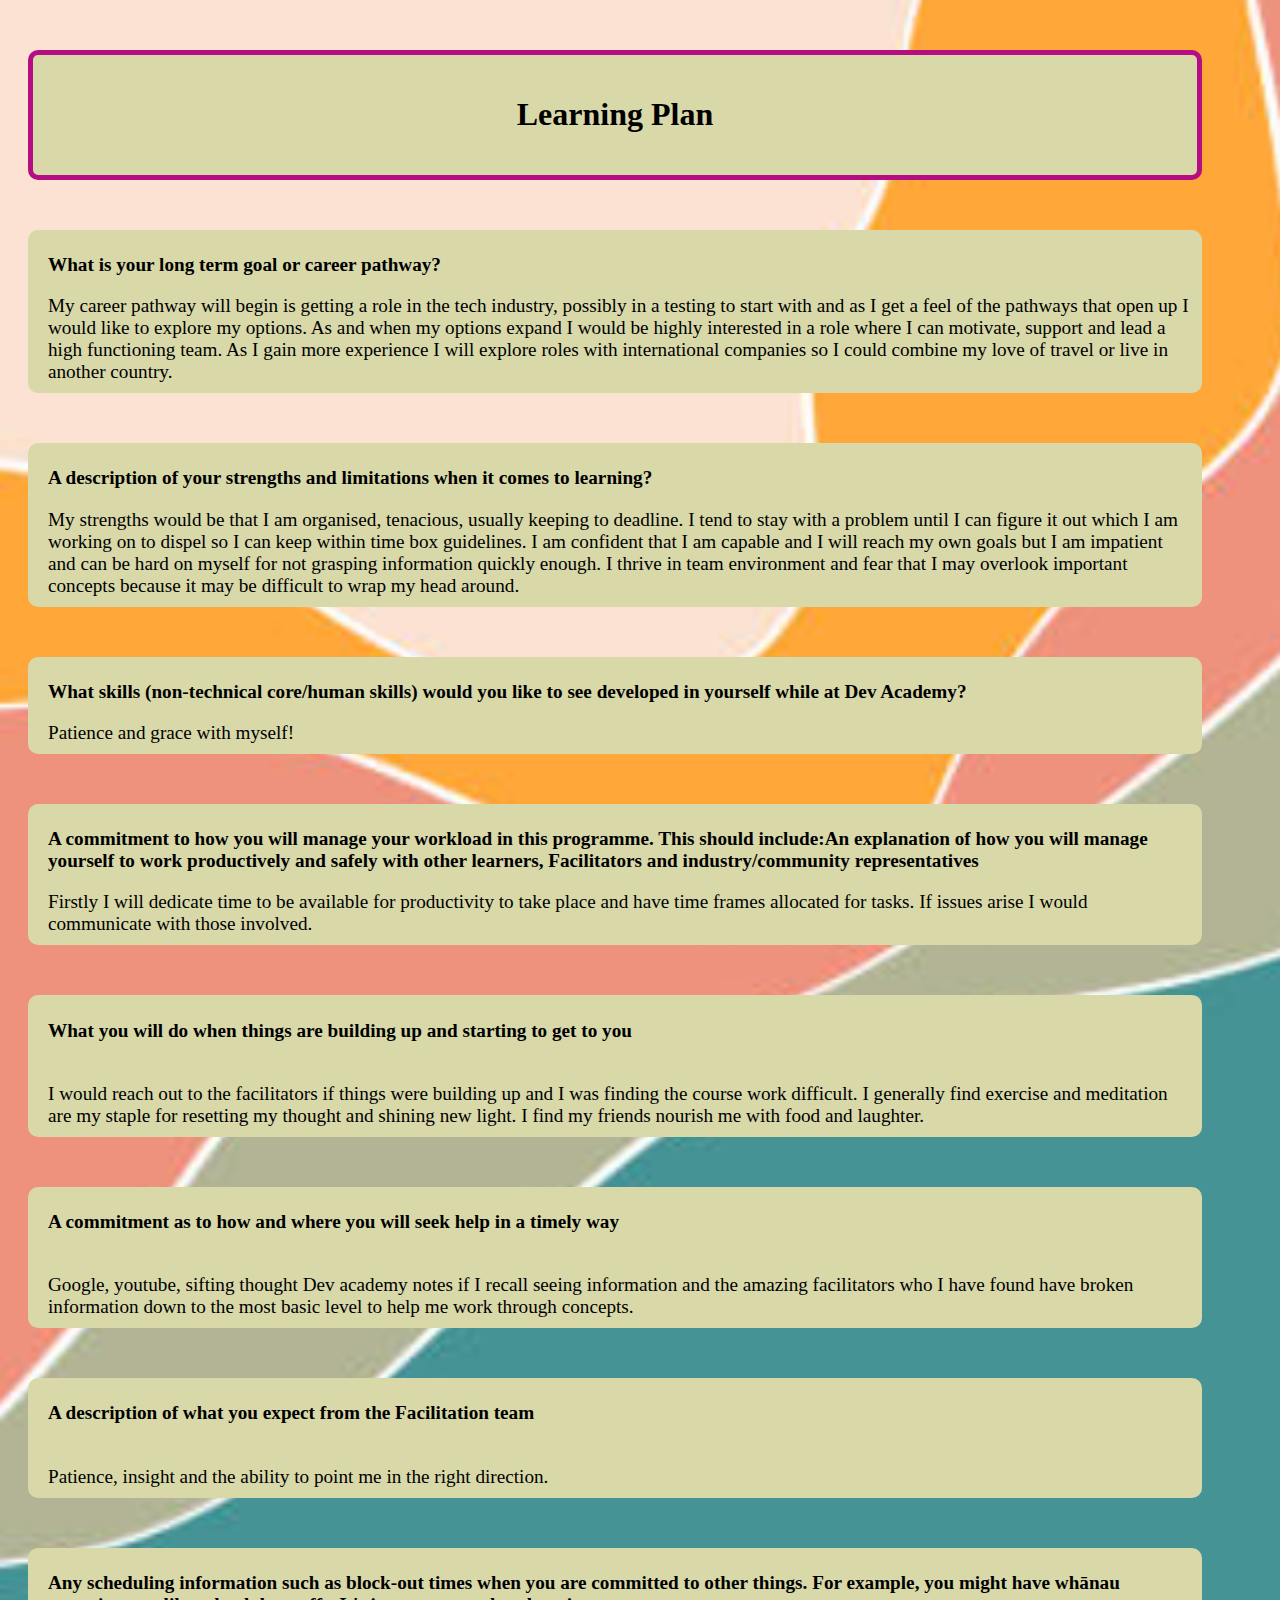
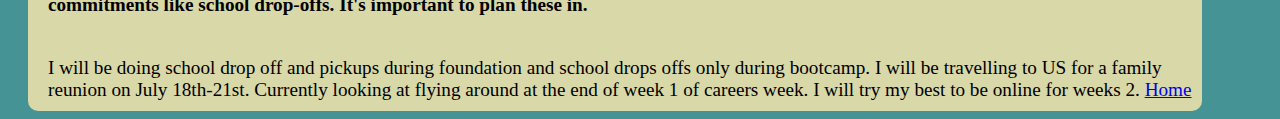
<file: blog/learning-plan.html>
<!DOCTYPE html>
<html lang="en">
<head>
        <meta charset="UTF-8">
        <meta name="viewport" content="width=device-width, initial-scale=1.0">
        <link href="../styles/main.css" rel="stylesheet" type="text/css">
        <title>Learning Plan</title>
</head>
<body class="background">
  <div class="div-1"> <h1>Learning Plan</h1>
  </div>
  <div class="div2n3"><p class="aha"> What is your long term goal or career pathway?

  </p>
  My career pathway will begin is getting a role in the tech industry, 
  possibly in a testing to start with and as I get a feel of the pathways 
  that open up I would like to explore my options. As and when my options expand 
  I would be highly interested in a role where I can motivate, support and lead a 
  high functioning team. As I gain more experience I will explore roles with international 
  companies so I could combine my love of travel or live in another country.
  </div>

<div class="div2n3">
  <p class="aha">A description of your strengths and limitations when it comes to learning?</p>
  My strengths would be that I am organised, tenacious, usually keeping to deadline. 
  I tend to stay with a problem until I can figure it out which I am working on to dispel so
  I can keep within time box guidelines. I am confident that I am capable and I will reach my
  own goals but I am impatient and can be hard on myself for not grasping information quickly enough. 
  I thrive in team environment and fear that I may overlook important concepts because it 
  may be difficult to wrap my head around. 
</div>

<div class="div2n3">

  <p class="aha">What skills (non-technical core/human skills) would you like to see developed 
  in yourself while at Dev Academy?</p>
  Patience and grace with myself!

</div>
<div class="div2n3">
  <p class="aha">A commitment to how you will manage your workload in this programme. 
  This should include:</b>An explanation of how you will manage yourself to work productively
   and safely with other learners, 
  Facilitators and industry/community representatives
  </p>
  Firstly I will dedicate time to be available for productivity
  to take place and have time frames allocated for tasks.
  If issues arise I would communicate with those involved.

  </div>
<div class="div2n3"> 
  <p class="aha">What you will do when things are building up and starting to get to you
  </p>

  </br>I would reach out to the facilitators if  things were building up and
  I was finding the course work difficult. I generally find exercise and meditation 
  are my staple for resetting my thought and shining new light. I find my friends nourish me with food and laughter.

  </div>
<div class="div2n3">
  <p class="aha">A commitment as to how and where you will seek help in a timely way
  </p>
  </br>Google, youtube, sifting thought Dev academy notes if I recall seeing 
  information and the amazing facilitators who I have found have broken information 
  down to the most basic level to help me work through concepts.

 </div>

 <div class="div2n3">
  <p class="aha">A description of what you expect from the Facilitation team
  </p>
  </br>Patience, insight and the ability to point me in the right direction.

  </div>

  <div class="div2n3">

  <p class="aha">Any scheduling information such as block-out times when you 
  
  are committed to other things. For example, you might have whānau commitments 
  like school drop-offs. It's important to plan these in.
  </p>
  </br>I will be doing school drop off and pickups during foundation and  
  school drops offs only during bootcamp. I will be travelling to US for a 
  family reunion on July 18th-21st. Currently looking at flying around at the 
  end of week 1 of careers week. I will try my best to be online for weeks 2. 
  <a href="../index.html">Home</a>
</div>

        
</body>
</html>
</file>
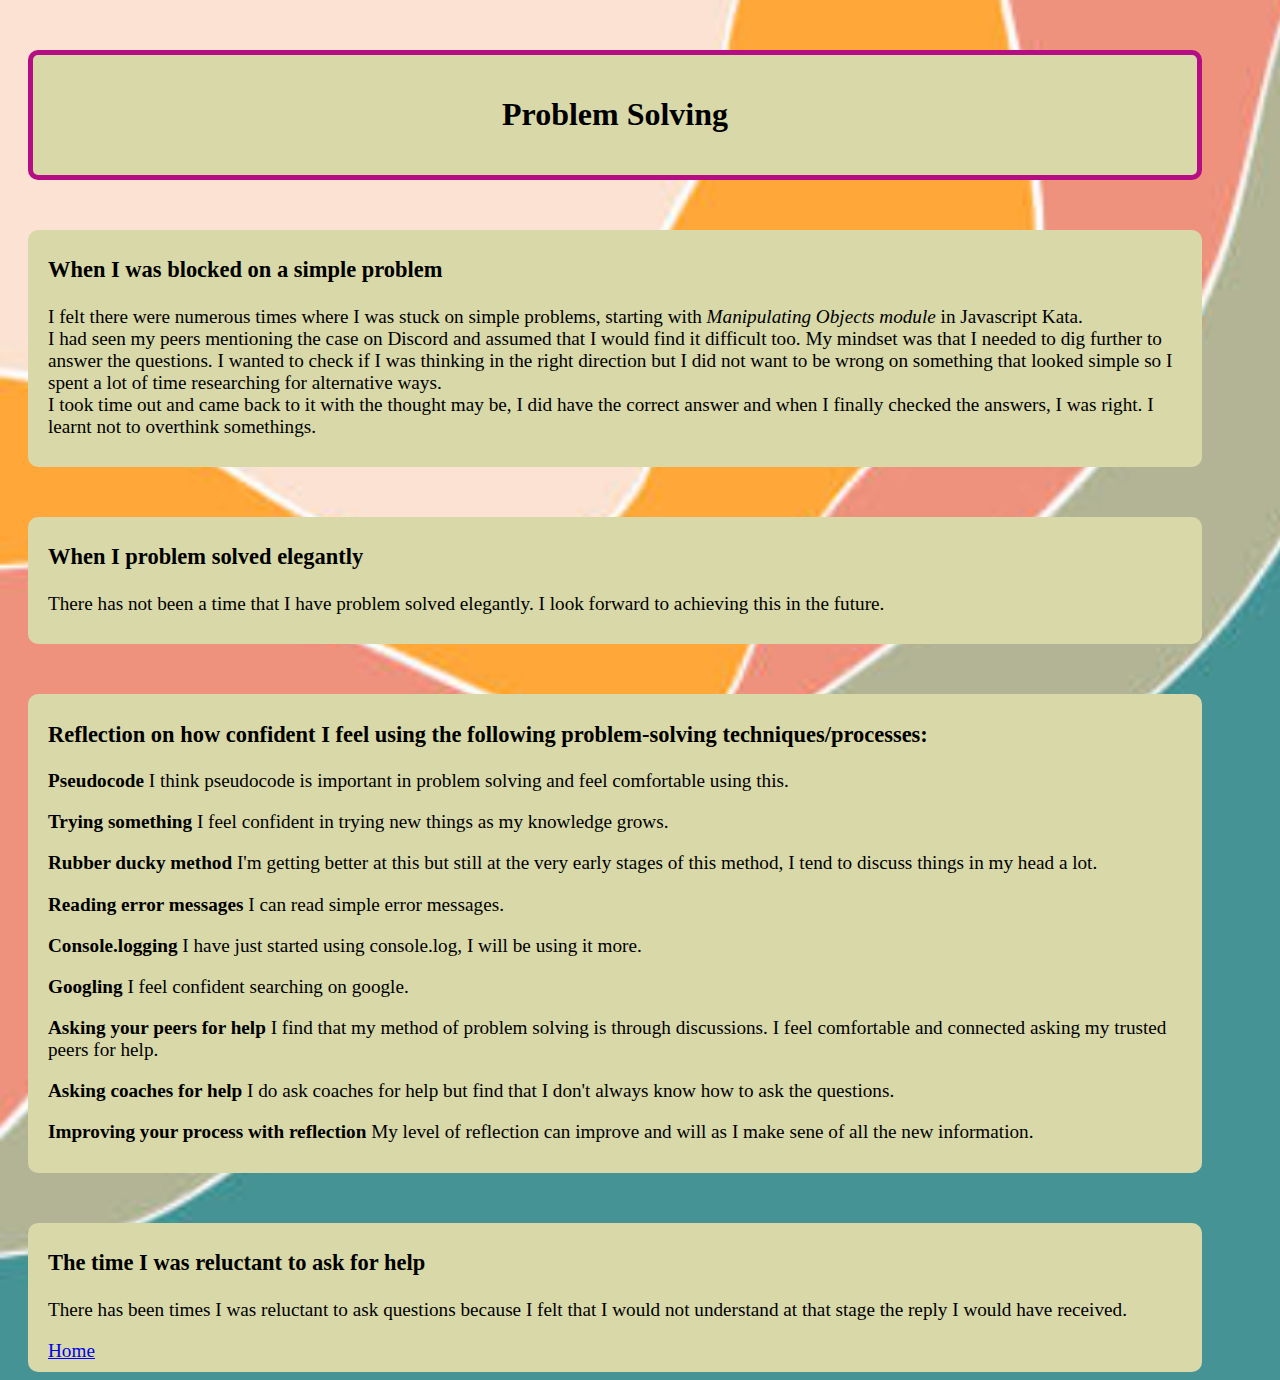
<file: blog/problem-solving.html>
<!DOCTYPE html>
<html lang="en">
  <head>
    <meta charset="UTF-8">
    <meta name="viewport" content="width=device-width, initial-scale=1.0">
    <link href="../styles/main.css" rel="stylesheet" type="text/css">
        <title>Problem-Solving</title>
  </head>
  <body class="background">
    <div class="div-1">
      <h1>Problem Solving</h1>
    </div>

    <div class="div2n3">
        <h3>When I was blocked on a simple problem</h3>
      <p>I felt there were numerous times where I was stuck on simple problems, starting with <i>Manipulating Objects module </i> in Javascript Kata.   
      <br> I had seen my peers mentioning the case on Discord and assumed that I would find it difficult too. My mindset was that I needed to dig further to answer the questions. I wanted to check if I was thinking in the right direction but I did not want to be wrong on something that looked simple so I spent a lot of time researching for alternative ways.
    
       <br>I took time out and came back to it with the thought may be, I  did have the correct answer and when I finally checked the        answers, I was right. I learnt not to overthink somethings.
      </p>  
  
    </div>
      
    <div class="div2n3">
        <h3>When I problem solved elegantly</h3>
      <p>
        There has not been a time that I have problem solved elegantly. I look forward to achieving this in the future.
      </p>
 
    </div> 
     
    <div class="div2n3">
        <h3>Reflection on how confident I feel using the following problem-solving techniques/processes:</h3>

        <p><b> Pseudocode </b>
        I think pseudocode is important in problem solving and feel comfortable using this.
        </p> 
        <p><b>Trying something</b>
         I feel confident in trying new things as my knowledge grows.
        </p> 
        <p><b>Rubber ducky method</b>
         I'm getting better at this but still at the very early stages of this method, I tend to discuss things in my head a lot.
        </p> 
        <p><b>Reading error messages</b>
         I can read simple error messages.
        </p> 


        <p><b>Console.logging</b>
          I have just started using console.log, I will be using it more.
        </p> 
        <p><b>Googling</b>
         I feel confident searching on google. 
        </p> 
        <p><b>Asking your peers for help</b>
        I find that my method of problem solving is through discussions. I feel comfortable and connected asking my trusted peers for help.
        <p><b>Asking coaches for help</b>
         I do ask coaches for help but find that I don't always know how to ask the questions.
        </p> 
        <p><b>Improving your process with reflection</b>
        My level of reflection can improve and will as I make sene of all the new information.
        </p>   

    </div>
    <div class="div2n3">
        <h3>The time I was reluctant to ask for help </h3>
        <p>There has been times I was reluctant to ask questions because I felt that I would not understand at that stage the reply I would have received.

        </p>

        <a href="../index.html">Home</a>
    </div>







  </body>
     
</html>
</file>
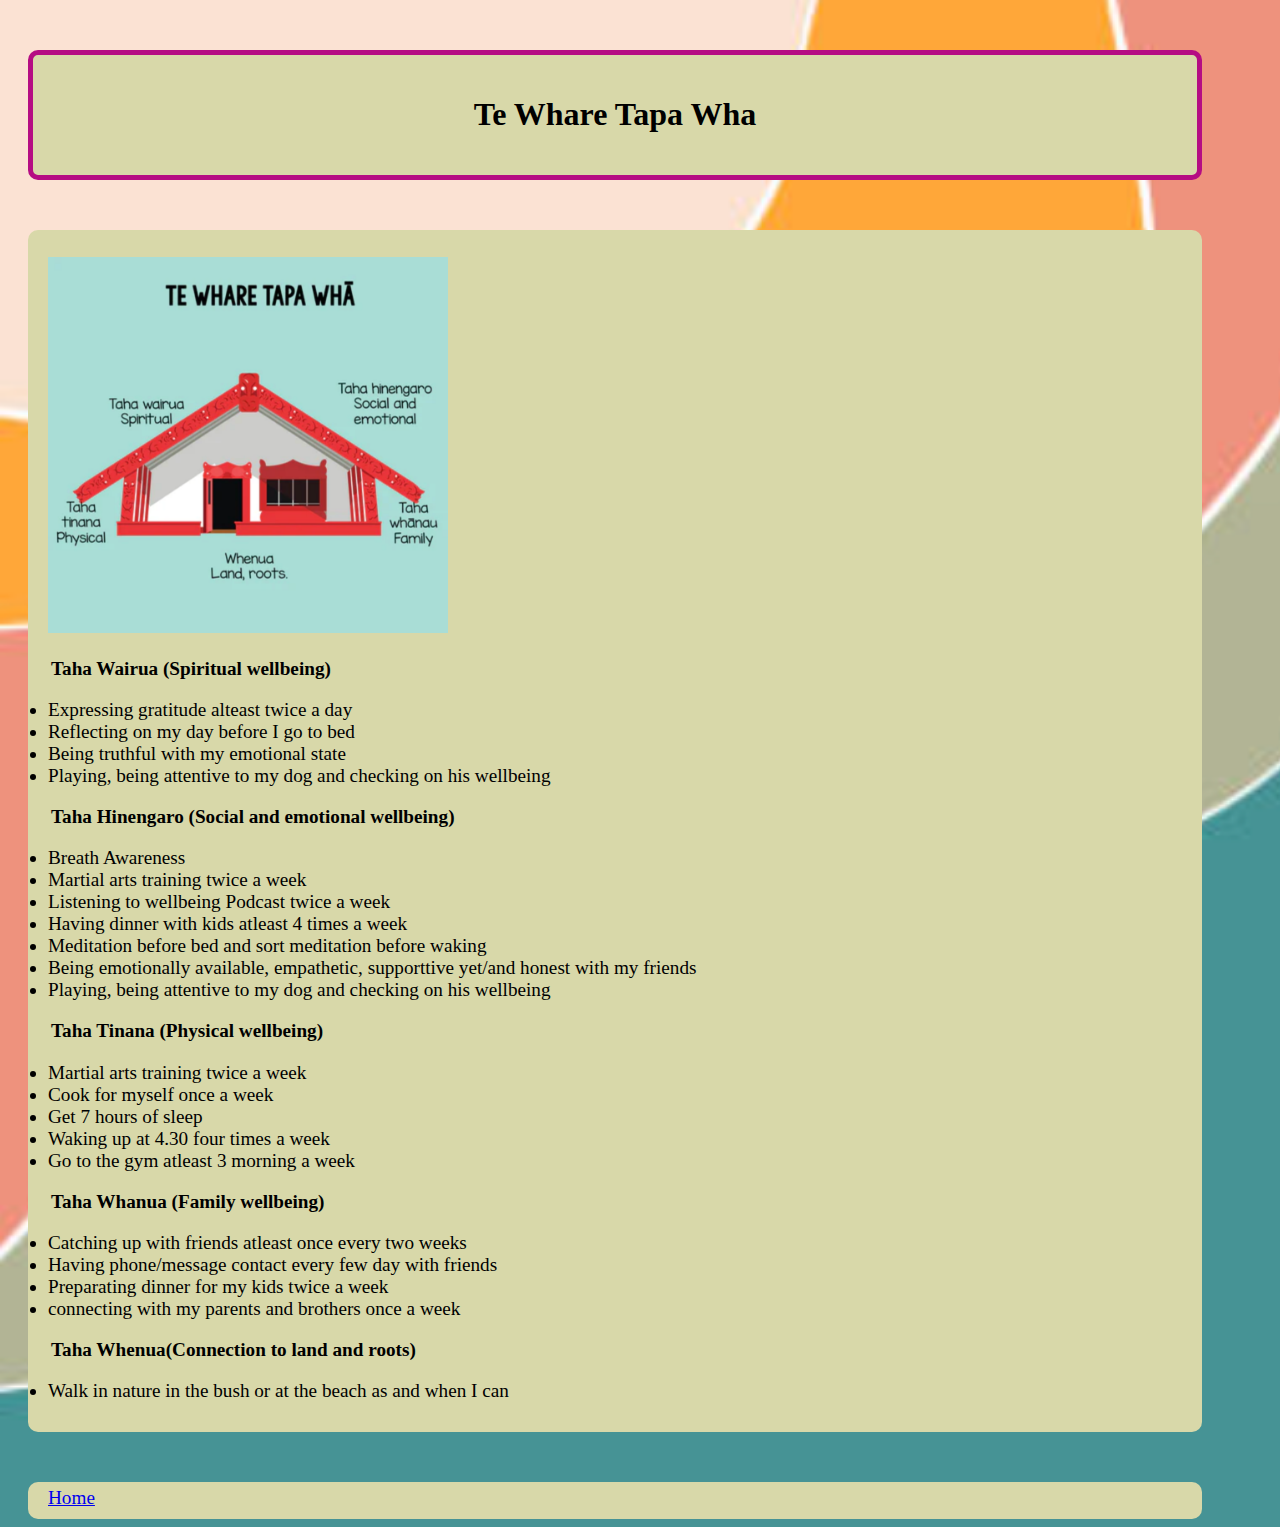
<file: blog/sprint4-te-whare-tapa-wha.html>
<!DOCTYPE html>
<html lang="en">

<head>
  <meta charset="UTF-8">
  <meta name="viewport" content="width=device-width, initial-scale=1.0">
  <link href="../styles/main.css" rel="stylesheet" type="text/css">
  <title>cultural blog sprint 4</title>
</head>

<body class="background">
  <div class="div-1">
    <h1>Te Whare Tapa Wha </h1>
  </div>
  <div class="div2n3">
    <br> <img class="smaller-image" src="../Images/Te Whare Tapa Wha.png" alt="Id">


    <div class="next-to-image">
      <p><span class="solid">Taha Wairua (Spiritual wellbeing)</span>
        <li>Expressing gratitude alteast twice a day</li>
        <li>Reflecting on my day before I go to bed</li>
        <li>Being truthful with my emotional state</li>
        <li>Playing, being attentive to my dog and checking on his wellbeing</li>
      </p>

      <p><span class="solid">Taha Hinengaro (Social and emotional wellbeing)</span>
        <li>Breath Awareness</li>
        <li>Martial arts training twice a week</li> 
        <li>Listening to wellbeing Podcast twice a week</li> 
        <li>Having dinner with kids atleast 4 times a week</li>
        <li>Meditation before bed and sort meditation before waking</li>
        <li>Being emotionally available, empathetic, supporttive yet/and honest with my friends</li>
        <li>Playing, being attentive to my dog and checking on his wellbeing</li>
      </p>
      
       <p><span class="solid">Taha Tinana (Physical wellbeing)</span>
        <li>Martial arts training twice a week</li>
        <li>Cook for myself once a week</li>
        <li>Get 7 hours of sleep</li>
        <li>Waking up at 4.30 four times a week</li>
        <li>Go to the gym atleast 3 morning a week</li>
      </p>

      <p><span class="solid">Taha Whanua (Family wellbeing)</span>
        <li>Catching up with friends atleast once every two weeks</li>
        <li>Having phone/message contact every few day with friends</li>
        <li>Preparating dinner for my kids twice a week</li>
        <li>connecting with my parents and brothers once a week</li>
      </p>

      <p><span class="solid">Taha Whenua(Connection to land and roots)</span>
        <li>Walk in nature in the bush or at the beach as and when I can</li>
      </p>

    </div>

    <div>

    </div>

  </div>
  </div>
  <div class="div2n3">

    <a href="../index.html">Home</a>
  </div>







</body>

</html>
</file>
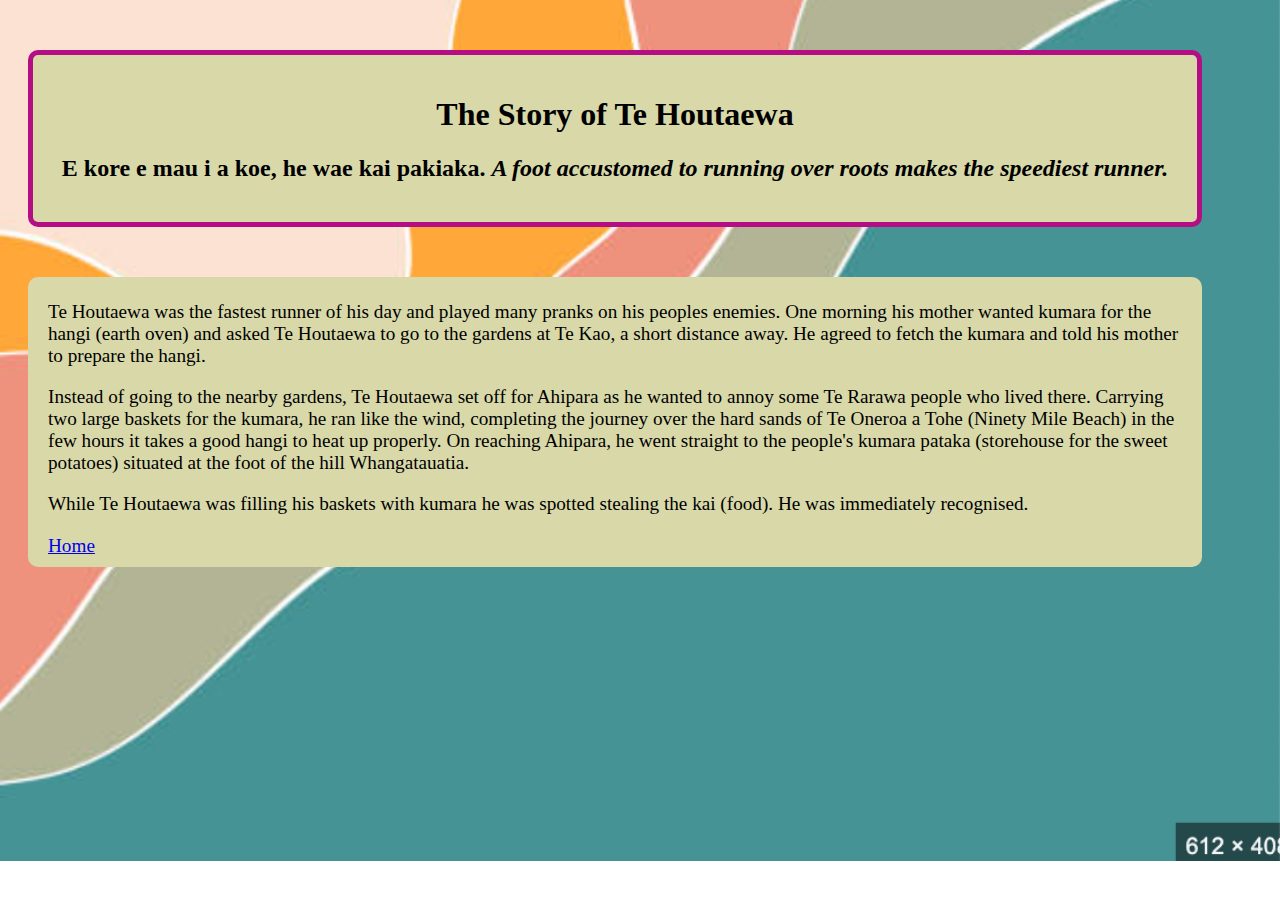
<file: blog/te-houtaewa-template.html>
<!DOCTYPE html>
<html>
  <head>
    <title>Stories and Legends (PAGE title) </title>
    <meta charset="UTF-8">
    <link href="../styles/main.css" rel="stylesheet" type="text/css">
  </head>
  
  <body class="background">
    <div class="div-1">
    <h1>The Story of Te Houtaewa </h1>
    <h2>E kore e mau i a koe, he wae kai pakiaka. <em>A foot accustomed to running over roots makes the speediest runner.</em> </h2>
    </div>
    
    <div class="div2n3">
    <p>
      Te Houtaewa was the fastest runner of his day and played many pranks on his peoples enemies. One morning his mother wanted kumara for the hangi (earth oven) and asked Te Houtaewa to go to the gardens at Te Kao, a short distance away. He agreed to fetch the kumara and told his mother to prepare the hangi.
    </p>
    <p>
      Instead of going to the nearby gardens, Te Houtaewa set off for Ahipara as he wanted to annoy some Te Rarawa people who lived there. Carrying two large baskets for the kumara, he ran like the wind, completing the journey over the hard sands of Te Oneroa a Tohe (Ninety Mile Beach) in the few hours it takes a good hangi to heat up properly. On reaching Ahipara, he went straight to the people's kumara pataka (storehouse for the sweet potatoes) situated at the foot of the hill Whangatauatia.
    </p>
    <p>
      While Te Houtaewa was filling his baskets with kumara he was spotted stealing the kai (food). He was immediately recognised.
    </p>
    <a href="../index.html">Home</a>
    </div>
    
    <!-- this is a comment. -->
  
  </body>
</html>
</file>
<file: styles/main.css>
@media (max-width: 800px)  {

body {
 
  color:rgb(3, 14, 10); 
  font-family: 'Lucida Sans', 'Lucida Sans Regular', 'Lucida Grande', 'Lucida Sans Unicode', Geneva, Verdana, sans-serif;
}
}
.background {background-image:url(../Images/calmness.png);
  background-repeat: no-repeat; 
  background-size: cover; 
  height: 100%;
}
.smaller-image {
  width:400px;
}
.bold {
  background-color:grey; 
  padding:3px;
}
.solid {
  font-weight: bold; 
  padding:3px
}

.div-1 {
  background-color: rgb(216, 216, 169); 
  text-align: center;
   padding: 20px 20px 20px 20px; 
   border-width: 5px 5px 5px 5px; 
   border-color: rgb(181, 13, 131); 
   border-style: solid;  
   border-radius: 10px;
   margin: 50px 70px 5px 20px;
  }
.div2n3 {
  background-color: rgba(216, 216, 169);
font-size: larger;
  border-radius: 10px;
  padding: 5px 10px 10px 20px; 
  margin: 50px 70px 5px 20px;
}

#fontsize {
  font-size:40px;
}
     
#div4 {
  background-color: rgba(216, 216, 169);
  border-radius: 10px;
  margin-top: 50px; 
  padding: 5px 10px 10px 20px; 
}

#thought {
  font-style: italic; font-color:rgb(173, 171,   171);
}
.aha {
   font-weight:bold;
}

.next-to-image{

  /* fill this in for learning blog */
}
</file>
